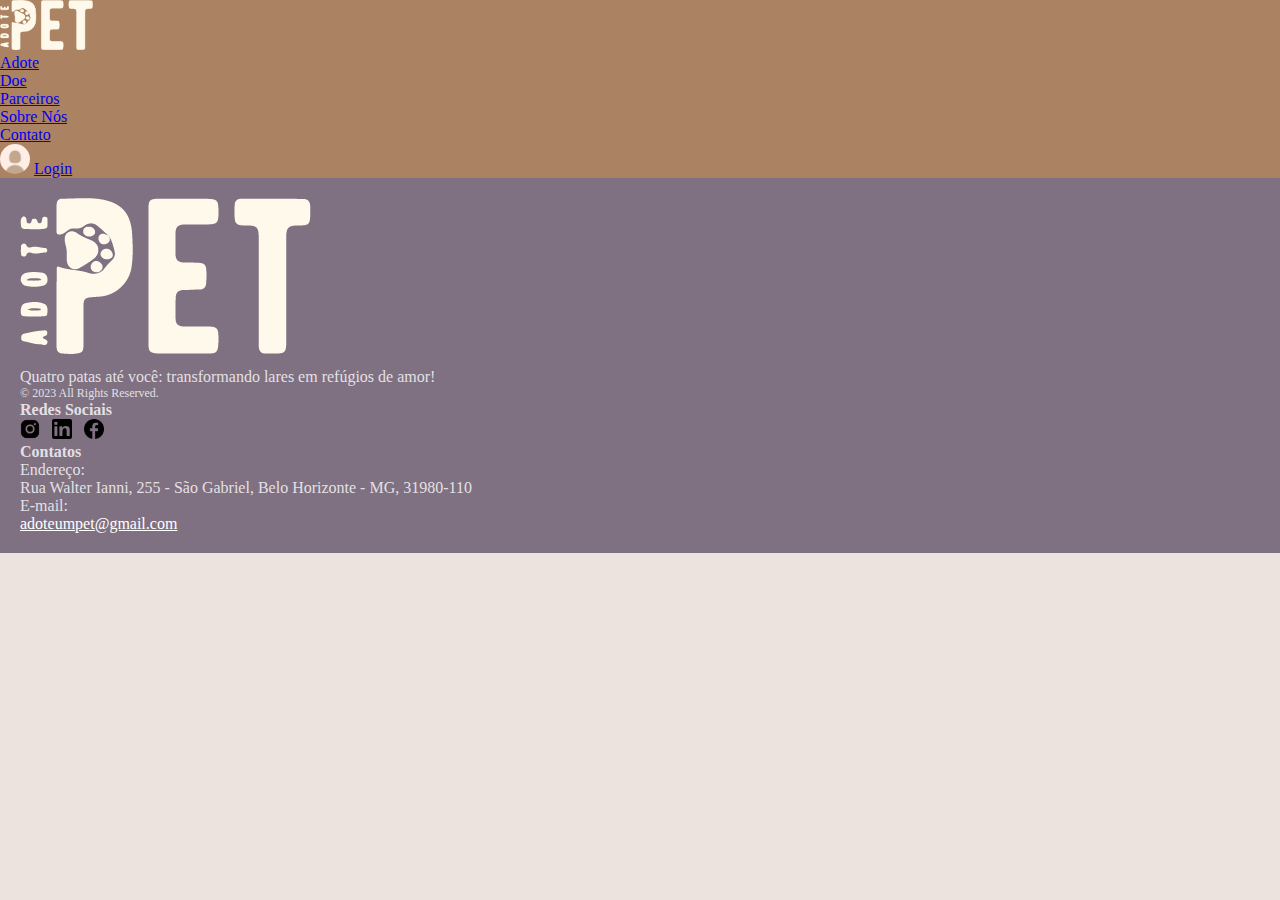
<file: codigo/pages/adote.html>
<!DOCTYPE html>
<html lang="pt-br">
<head>
    <meta charset="UTF-8">
    <meta name="viewport" content="width=device-width, initial-scale=1.0">
    <title>Adote</title>
    
    <script defer src="../assets/js/app.js"></script>
    <link href="https://cdn.jsdelivr.net/npm/bootstrap@5.3.2/dist/css/bootstrap.min.css" rel="stylesheet" integrity="sha384-T3c6CoIi6uLrA9TneNEoa7RxnatzjcDSCmG1MXxSR1GAsXEV/Dwwykc2MPK8M2HN" crossorigin="anonymous">
    <link rel="stylesheet" href="../assets/css/style.css">
</head>
<body >
    <!-- HEADER -->
    <header >
        <nav class="navbar navbar-expand-lg">
            <div class="container">
                <a class="navbar-brand" href="../index.html"><img src="../assets/img/bege.png" height="50px"></a>

                <div class="collapse navbar-collapse" id="navbarNav">
                    <ul class="navbar-nav ">
                        <li class="nav-item">
                            <a class="nav-link" href="adote.html">Adote</a>
                        </li>
                        <li class="nav-item">
                            <a class="nav-link" href="#">Doe</a>
                            <div class="dropdown">
                                <a class="dropdown-item" href="doe.html">Doe</a>
                                <a class="dropdown-item" href="meu_doe.html">Minhas doações</a>
                            </div>
                        </li>
                        <li class="nav-item">
                            <a class="nav-link" href="parceiros.html">Parceiros</a>
                        </li>
                        <li class="nav-item">
                            <a class="nav-link" href="sobre_nos.html">Sobre Nós</a>
                        </li>
                        <li class="nav-item">
                            <a class="nav-link" href="contato.html">Contato</a>
                        </li>
                        <li class="nav-item" id="menu_vet">
                            
                        </li>

                    </ul>
                </div>
                <img  src="../assets/img/user.jpg" id="perfil">
                <a class="navbar-brand ps-3" href="login.html" id="nome_login" >Login</a>
                <div id="sair_login"></div>
                
                
            </div>
        </nav>
    </header>


    <main>
        <!-- Filtro -->

        <!-- <div class="container py-3" id="filtro">
            <div class="p-3 bg-black bg-opacity-10 rounded"> 
                <label class="px-4">Filtro:</label>

                <div class="form-check form-check-inline">
                    <input class="form-check-input" type="radio" name="inlineRadioOptions" id="inlineRadio1" value="option1">
                    <label class="form-check-label" for="inlineRadio1">Idade</label>
                </div>
                <div class="form-check form-check-inline">
                    <input class="form-check-input" type="radio" name="inlineRadioOptions" id="inlineRadio2" value="option2">
                    <label class="form-check-label" for="inlineRadio2">Espécie</label>
                </div>
                <div class="form-check form-check-inline">
                    <input class="form-check-input" type="radio" name="inlineRadioOptions" id="inlineRadio3" value="option3">
                    <label class="form-check-label" for="inlineRadio1">Raça</label>
                </div>
                <div class="form-check form-check-inline">
                    <input class="form-check-input" type="radio" name="inlineRadioOptions" id="inlineRadio4" value="option4">
                    <label class="form-check-label" for="inlineRadio2">Sexo</label>
                </div>  

            </div>
        </div> -->
        <!-- Cards -->
        <div class="container" >
            <div class="row py-2" id="pets-container">
            </div>
        </div>
        
    </main>
    
    <!-- FOOTER -->
    <footer class="section footer-classic context-dark bg-image">
        <div class="container py-1">
            <div class="row row-30">
                <div class="col-md-4 col-xl-6">
                    <div class="pr-xl-4">
                        <a class="brand" href="../index.html">
                            <img class="brand-logo-light" src="../assets/img/bege.png">
                        </a>
                        <p class="pt-4">Quatro patas até você: transformando lares em refúgios de amor!</p>
                        <p class="rights">
                            <span>© </span>
                            <span class="copyright-year">2023</span>
                            <span> </span>
                            <span> </span>
                            <span> </span>
                            <span>All Rights Reserved.</span>
                        </p>
                        
                    <h4>Redes Sociais</h4>
                    <ul class="list-unstyled">
                        <li style="list-style: none; display: inline-block; margin-right: 8px;"><a href="#" target="_blank"
                                class="pl-10">
                                <img src="../assets/img/instagram.png" alt="Facebook" width="20" height="20">
                            </a></li>
                        <li style="list-style: none; display: inline-block; margin-right: 8px;"><a
                                href="#" target="_blank">
                                <img src="../assets/img/linkedin.png" alt="LinkedIn" width="20" height="20" style="border-radius: 10%;">
                            </a></li>
                        <li style="list-style: none; display: inline-block;"><a href="#"
                                target="_blank" class="pl-10">
                                <img src="../assets/img/facebook.png" alt="Facebook" width="20" height="20">
                            </a></li>
                    </ul>
                    </div>
                </div>
                <div class="col-md-4">
                    <h4>Contatos</h4>
                    <dl class="contact-list">
                        <dt>Endereço:</dt>
                        <dd>Rua Walter Ianni, 255 - São Gabriel, Belo Horizonte - MG, 31980-110</dd>
                    </dl>
                    <dl class="contact-list">
                        <dt>E-mail:</dt>
                        <dd><a href="mailto:#">adoteumpet@gmail.com</a></dd>
                    </dl>
                </div>
            </div>
        </div>
    </footer>

    <script>
        
    document.body.onload = () => {
        nome_login();
        exibePets();

    }
    </script>

</body>
</html>
</file>
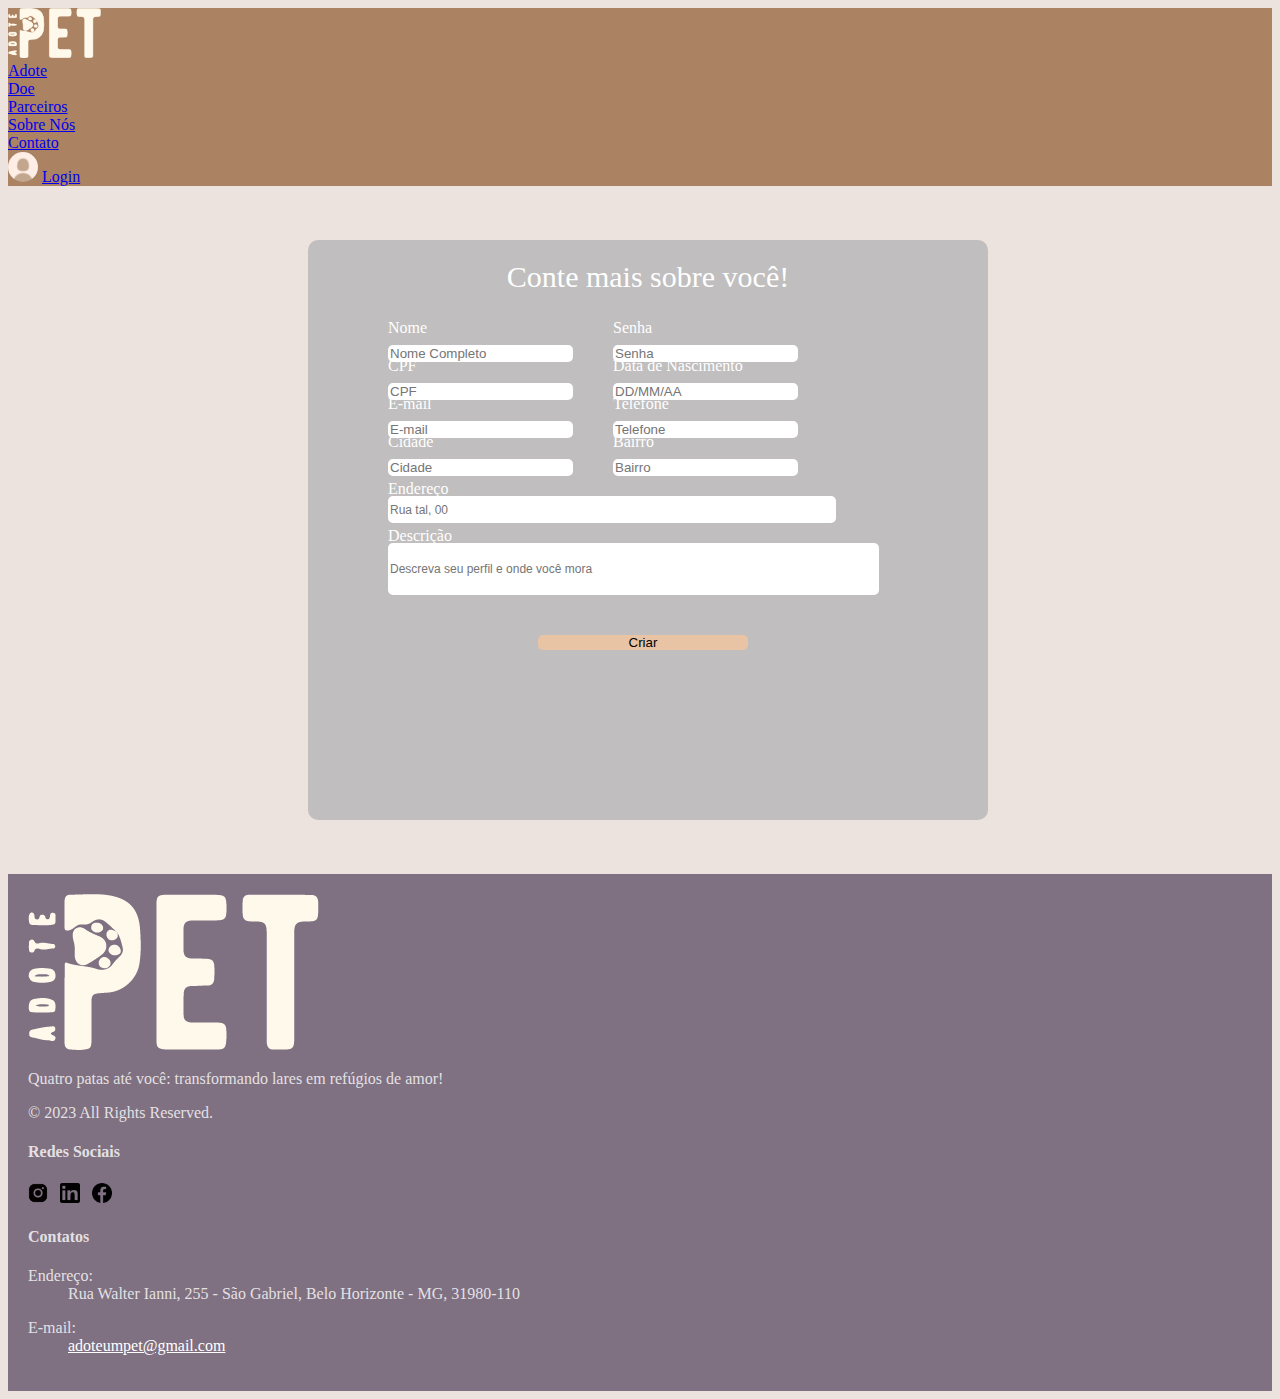
<file: codigo/pages/cadastro_user.html>
<!DOCTYPE html>
<html lang="pt-br">
<head>
    <meta charset="UTF-8">
    <meta name="viewport" content="width=device-width, initial-scale=1.0">
    <title>Cadastro</title>
    <link href="https://cdn.jsdelivr.net/npm/bootstrap@5.3.2/dist/css/bootstrap.min.css" rel="stylesheet" integrity="sha384-T3c6CoIi6uLrA9TneNEoa7RxnatzjcDSCmG1MXxSR1GAsXEV/Dwwykc2MPK8M2HN" crossorigin="anonymous">
    <link rel="stylesheet" href="../assets/css/styles_cadastro.css">
    <script src="../assets/js/app.js" defer></script>
</head>
<body onload="nome_login()">
    
    <!-- HEADER -->
    <header >
        <nav class="navbar navbar-expand-lg">
            <div class="container">
                <a class="navbar-brand" href="../index.html"><img src="../assets/img/bege.png" height="50px"></a>

                <div class="collapse navbar-collapse" id="navbarNav">
                    <ul class="navbar-nav ">
                        <li class="nav-item">
                            <a class="nav-link" href="adote.html">Adote</a>
                        </li>
                        <li class="nav-item">
                            <a class="nav-link" href="#">Doe</a>
                            <div class="dropdown">
                                <a class="dropdown-item" href="doe.html">Doe</a>
                                <a class="dropdown-item" href="meu_doe.html">Minhas doações</a>
                            </div>
                        </li>
                        <li class="nav-item">
                            <a class="nav-link" href="parceiros.html">Parceiros</a>
                        </li>
                        <li class="nav-item">
                            <a class="nav-link" href="sobre_nos.html">Sobre Nós</a>
                        </li>
                        <li class="nav-item">
                            <a class="nav-link" href="contato.html">Contato</a>
                        </li>
                        <li class="nav-item" id="menu_vet">
                            
                        </li>
                    </ul>
                </div>
                <img  src="../assets/img/user.jpg" id="perfil">
                <a class="navbar-brand ps-3" href="login.html" id="nome_login" >Login</a>
                <div id="sair_login"></div>
                
                
            </div>
        </nav>
    </header>

    <main>
        <br>
        <br>
        <br>
        <div class="container">
            <form id="form">
                <p>Conte mais sobre você!</p>
                <div class="input-single">
                    <input type="text" name="" id="name" class="input" placeholder="Nome Completo">
                    <label for="name">Nome</label>
                </div>

                <div class="input-single">
                    <input type="password" name="" id="password" class="input" placeholder="Senha" >
                    <label for="password">Senha</label>
                </div>

                <div class="input-single">
                    <input type="text" name="" id="cpf" class="input" placeholder="CPF">
                    <label for="cpf">CPF</label>
                </div>
                
                <div class="input-single">
                    <input type="text" name="" id="data" class="input" placeholder="DD/MM/AA">
                    <label for="data">Data de Nascimento</label>
                </div>
                
                <div class="input-single">
                    <input type="email" name="" id="email" class="input" placeholder="E-mail">
                    <label for="email">E-mail</label>
                </div>
                
                <div class="input-single">
                    <input type="tel" name="" id="telefone" class="input" placeholder="Telefone">
                    <label for="telefone">Telefone</label>
                </div>


                <div class="input-single">
                    <input type="text" name="" id="cidade" class="input" placeholder="Cidade">
                    <label for="cidade">Cidade</label>
                </div>

                <div class="input-single">
                    <input type="text" name="" id="bairro" class="input" placeholder="Bairro">
                    <label for="bairro">Bairro</label>
                </div>

            
                <div class="input-single2">
                    <input type="text" name="" id="Endereço" class="input" placeholder="Rua tal, 00">
                    <label for="Endereço">Endereço</label>
                </div>
            
                <div class="input-single3">
                    <input type="text" name="" id="descriçao" class="input" placeholder="Descreva seu perfil e onde você mora">
                    <label for="descriçao">Descrição</label>
                </div>
                
                
                
                <div class="btn">
                    <input type="submit" value="Criar" onclick="cadastro_user(event)">
                </div>

            </form>
        </div>
     
        
    
   
        <br>
        <br>
        <br>
        
    </main>
    
    
    <!-- FOOTER -->
    <footer class="section footer-classic context-dark bg-image">
        <div class="container py-1">
            <div class="row row-30">
                <div class="col-md-4 col-xl-6">
                    <div class="pr-xl-4">
                        <a class="brand" href="../index.html">
                            <img class="brand-logo-light" src="../assets/img/bege.png">
                        </a>
                        <p class="pt-4">Quatro patas até você: transformando lares em refúgios de amor!</p>
                        <p class="rights">
                            <span>© </span>
                            <span class="copyright-year">2023</span>
                            <span> </span>
                            <span> </span>
                            <span> </span>
                            <span>All Rights Reserved.</span>
                        </p>
                        
                    <h4>Redes Sociais</h4>
                    <ul class="list-unstyled">
                        <li style="list-style: none; display: inline-block; margin-right: 8px;"><a href="#" target="_blank"
                                class="pl-10">
                                <img src="../assets/img/instagram.png" alt="Facebook" width="20" height="20">
                            </a></li>
                        <li style="list-style: none; display: inline-block; margin-right: 8px;"><a
                                href="#" target="_blank">
                                <img src="../assets/img/linkedin.png" alt="LinkedIn" width="20" height="20" style="border-radius: 10%;">
                            </a></li>
                        <li style="list-style: none; display: inline-block;"><a href="#"
                                target="_blank" class="pl-10">
                                <img src="../assets/img/facebook.png" alt="Facebook" width="20" height="20">
                            </a></li>
                    </ul>
                    </div>
                </div>
                <div class="col-md-4">
                    <h4>Contatos</h4>
                    <dl class="contact-list">
                        <dt>Endereço:</dt>
                        <dd>Rua Walter Ianni, 255 - São Gabriel, Belo Horizonte - MG, 31980-110</dd>
                    </dl>
                    <dl class="contact-list">
                        <dt>E-mail:</dt>
                        <dd><a href="mailto:#">adoteumpet@gmail.com</a></dd>
                    </dl>
                </div>
            </div>
        </div>
    </footer>

</body>
</html>
</file>
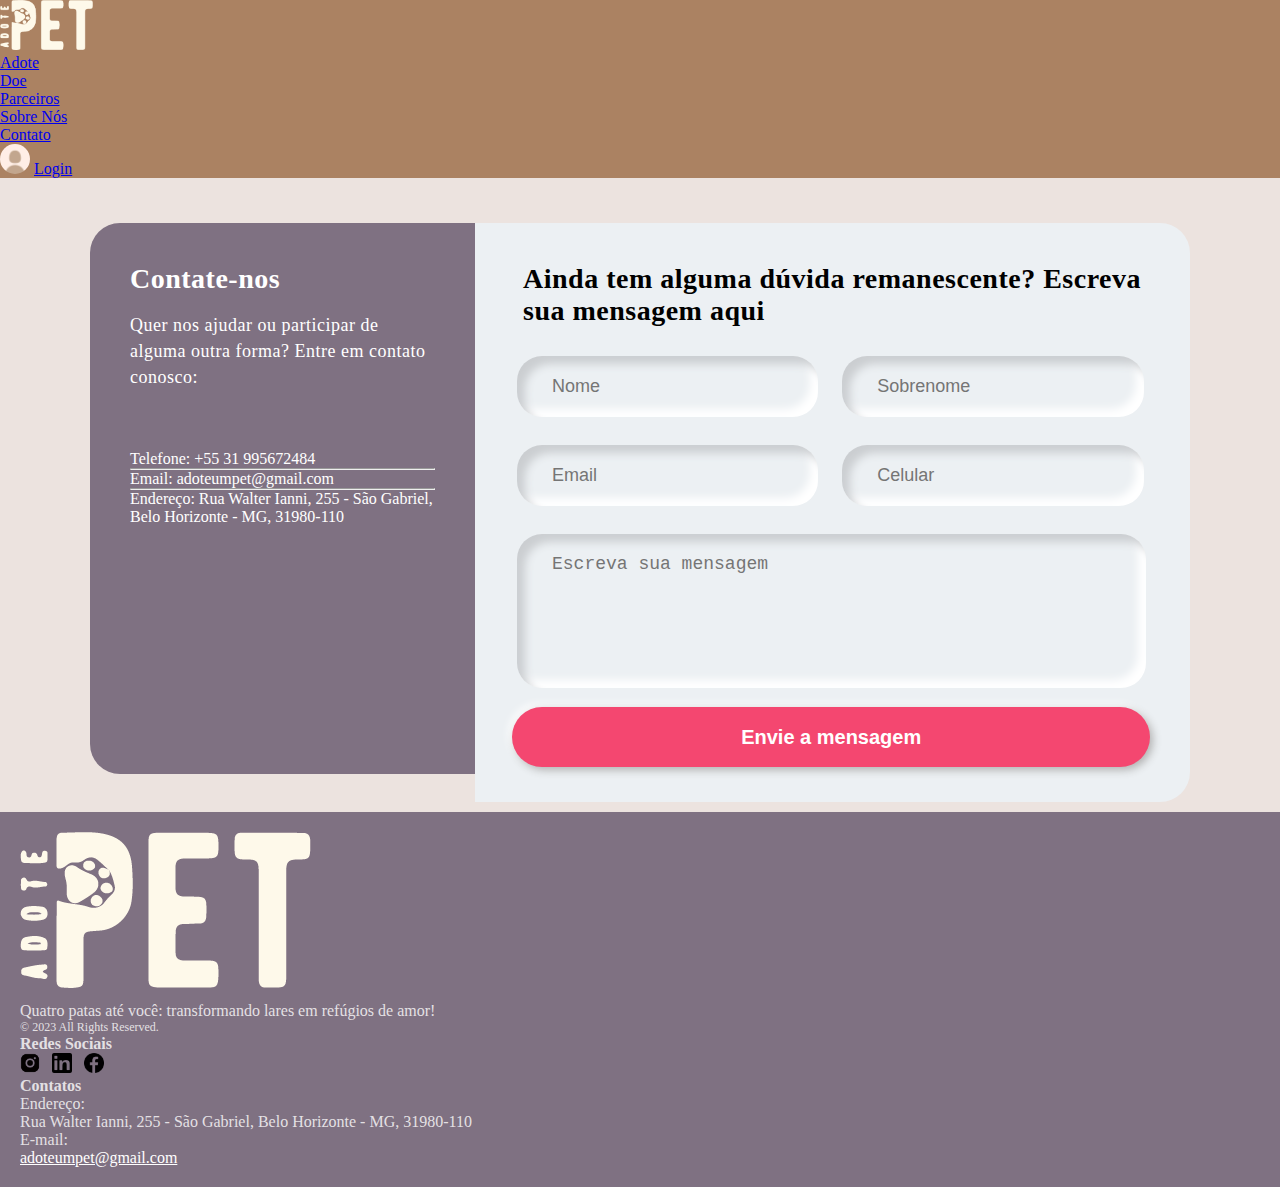
<file: codigo/pages/contato.html>
<!DOCTYPE html>
<html lang="pt-br">

<head>
    <meta charset="UTF-8">
    <meta name="viewport" content="width=device-width, initial-scale=1.0">
    <title>Contato</title>
    <link href="https://cdn.jsdelivr.net/npm/bootstrap@5.3.2/dist/css/bootstrap.min.css" rel="stylesheet"
        integrity="sha384-T3c6CoIi6uLrA9TneNEoa7RxnatzjcDSCmG1MXxSR1GAsXEV/Dwwykc2MPK8M2HN" crossorigin="anonymous">
    <link rel="stylesheet" href="../assets/css/style.css">
    <script src="../assets/js/app.js"></script>
</head>

<body onload="nome_login()">
    <script src="https://cdn.jsdelivr.net/npm/bootstrap@5.3.2/dist/js/bootstrap.bundle.min.js"
        integrity="sha384-C6RzsynM9kWDrMNeT87bh95OGNyZPhcTNXj1NW7RuBCsyN/o0jlpcV8Qyq46cDfL"
        crossorigin="anonymous">
    </script>
       
    <!-- HEADER -->
    <header >
        <nav class="navbar navbar-expand-lg">
            <div class="container">
                <a class="navbar-brand" href="../index.html"><img src="../assets/img/bege.png" height="50px"></a>

                <div class="collapse navbar-collapse" id="navbarNav">
                    <ul class="navbar-nav ">
                        <li class="nav-item">
                            <a class="nav-link" href="adote.html">Adote</a>
                        </li>
                        <li class="nav-item">
                            <a class="nav-link" href="#">Doe</a>
                            <div class="dropdown">
                                <a class="dropdown-item" href="doe.html">Doe</a>
                                <a class="dropdown-item" href="meu_doe.html">Minhas doações</a>
                            </div>
                        </li>
                        <li class="nav-item">
                            <a class="nav-link" href="parceiros.html">Parceiros</a>
                        </li>
                        <li class="nav-item">
                            <a class="nav-link" href="sobre_nos.html">Sobre Nós</a>
                        </li>
                        <li class="nav-item">
                            <a class="nav-link" href="contato.html">Contato</a>
                        </li>
                        <li class="nav-item" id="menu_vet">
                            
                        </li>
                    </ul>
                </div>
                <img  src="../assets/img/user.jpg" id="perfil">
                <a class="navbar-brand ps-3" href="login.html" id="nome_login" >Login</a>
                <div id="sair_login"></div>
                
                
            </div>
        </nav>
    </header>
    <section id="section-wrapper">
        <div class="box-wrapper">
            <div class="info-wrap">
                <h2 class="info-title">Contate-nos</h2>
                <h3 class="info-sub-title">Quer nos ajudar ou participar de alguma outra forma? Entre em contato conosco:</h3>
                <ul class="info-details">
                    <li>
                        <i class="fas fa-phone-alt"></i>
                        <span>Telefone:</span> +55 31 995672484</a>
                    </li>
                    <hr>
                    <li>
                        <i class="fas fa-paper-plane"></i>
                        <span>Email:</span> adoteumpet@gmail.com</a>
                    </li>
                    <hr>
                    <li>
                        <i class="fas fa-globe"></i>
                        <span>Endereço:</span> Rua Walter Ianni, 255 - São Gabriel, Belo Horizonte - MG, 31980-110</a>
                    </li>
                </ul>
            </div>
            <div class="form-wrap">
                <form action="#" method="POST">
                    <h2 class="form-title">Ainda tem alguma dúvida remanescente? Escreva sua mensagem aqui</h2>
                    <div class="form-fields">
                        <div class="form-group">
                            <input type="text" class="fname" placeholder="Nome">
                        </div>
                        <div class="form-group">
                            <input type="text" class="lname" placeholder="Sobrenome">
                        </div>
                        <div class="form-group">
                            <input type="email" class="email" placeholder="Email">
                        </div>
                        <div class="form-group">
                            <input type="number" class="phone" placeholder="Celular">
                        </div>
                        <div class="form-group">
                            <textarea name="message" id="" placeholder="Escreva sua mensagem"></textarea>
                        </div>
                    </div>
                    <button onclick="confirmacao_contatos(event)" class="submit-button">Envie a mensagem</button>
                </form>
            </div>
        </div>
    </section>
    <!-- FOOTER -->
    <footer class="section footer-classic context-dark bg-image">
        <div class="container py-1">
            <div class="row row-30">
                <div class="col-md-4 col-xl-6">
                    <div class="pr-xl-4">
                        <a class="brand" href="../index.html">
                            <img class="brand-logo-light" src="../assets/img/bege.png">
                        </a>
                        <p class="pt-4">Quatro patas até você: transformando lares em refúgios de amor!</p>
                        <p class="rights">
                            <span>© </span>
                            <span class="copyright-year">2023</span>
                            <span> </span>
                            <span> </span>
                            <span> </span>
                            <span>All Rights Reserved.</span>
                        </p>
                        
                    <h4>Redes Sociais</h4>
                    <ul class="list-unstyled">
                        <li style="list-style: none; display: inline-block; margin-right: 8px;"><a href="#" target="_blank"
                                class="pl-10">
                                <img src="../assets/img/instagram.png" alt="Facebook" width="20" height="20">
                            </a></li>
                        <li style="list-style: none; display: inline-block; margin-right: 8px;"><a
                                href="#" target="_blank">
                                <img src="../assets/img/linkedin.png" alt="LinkedIn" width="20" height="20" style="border-radius: 10%;">
                            </a></li>
                        <li style="list-style: none; display: inline-block;"><a href="#"
                                target="_blank" class="pl-10">
                                <img src="../assets/img/facebook.png" alt="Facebook" width="20" height="20">
                            </a></li>
                    </ul>
                    </div>
                </div>
                <div class="col-md-4">
                    <h4>Contatos</h4>
                    <dl class="contact-list">
                        <dt>Endereço:</dt>
                        <dd>Rua Walter Ianni, 255 - São Gabriel, Belo Horizonte - MG, 31980-110</dd>
                    </dl>
                    <dl class="contact-list">
                        <dt>E-mail:</dt>
                        <dd><a href="mailto:#">adoteumpet@gmail.com</a></dd>
                    </dl>
                </div>
            </div>
        </div>
    </footer>

    <script>
    
        document.body.onload = () => {
            nome_login();
            
        }
    </script>

</body>

</html>
</file>
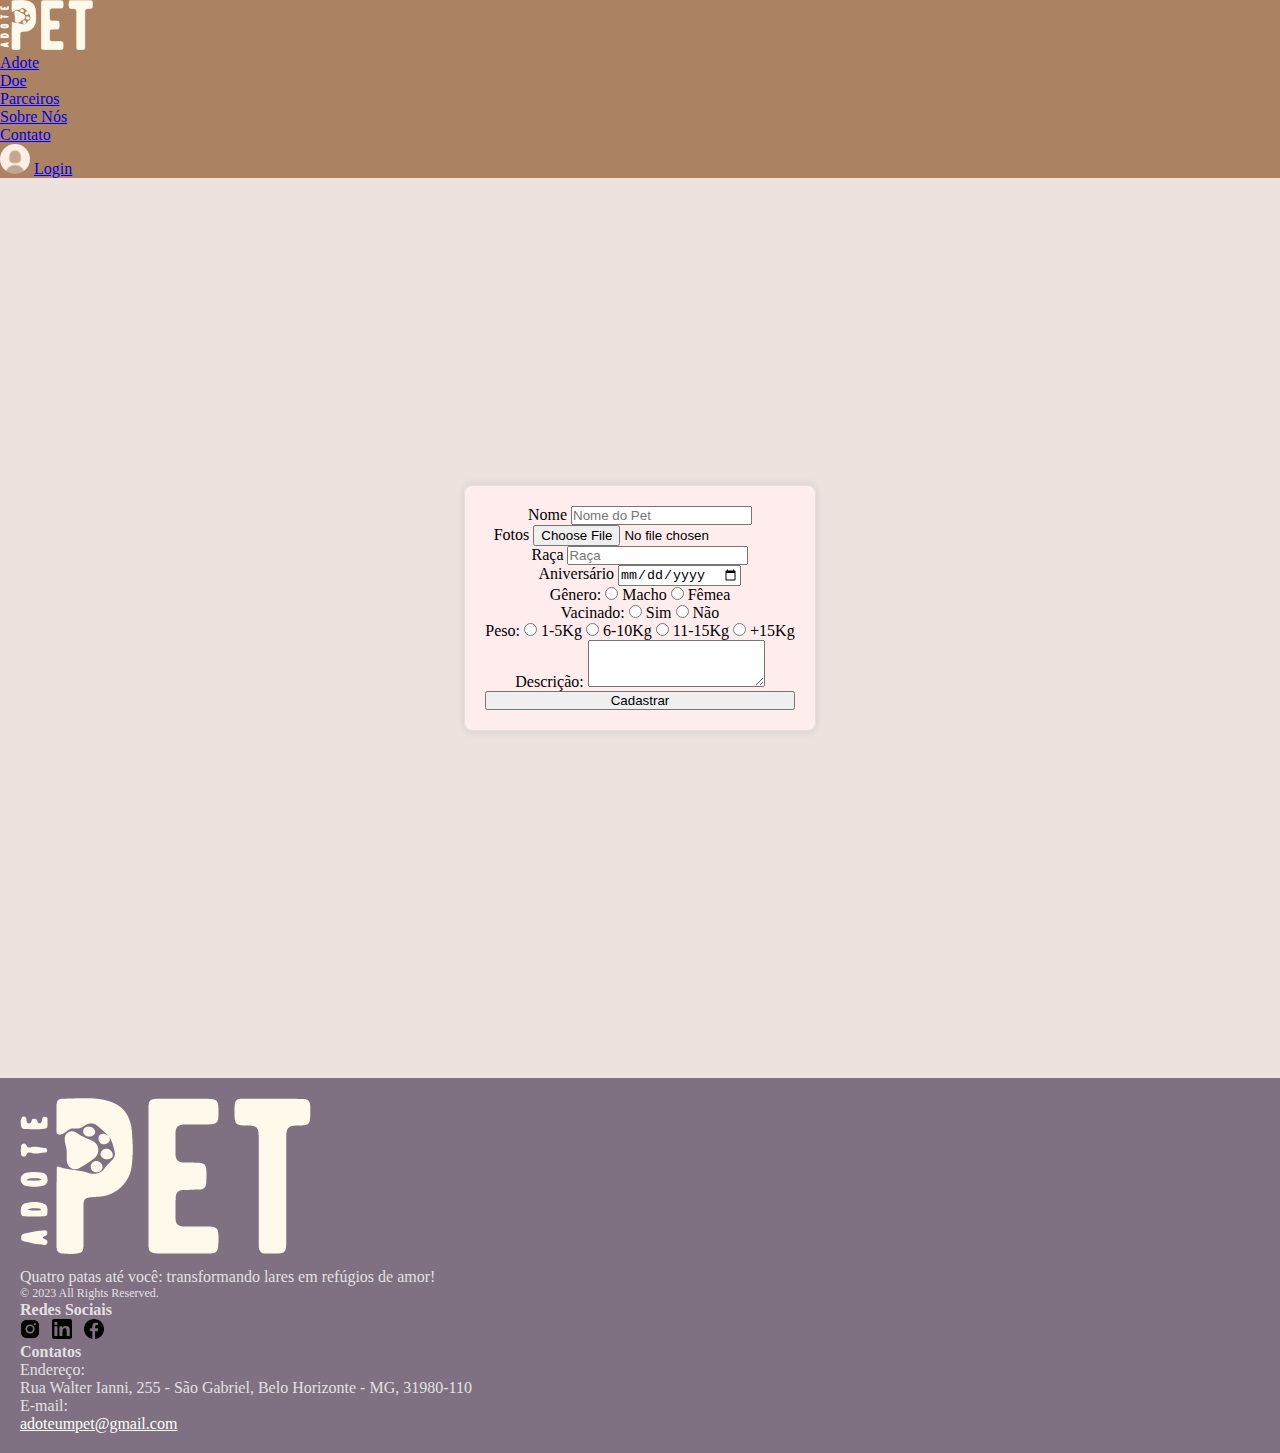
<file: codigo/pages/doe.html>
<!DOCTYPE html>
<html>

<head>
    <meta charset="UTF-8">
    <meta name="viewport" content="width=device-width, initial-scale=1.0">
    <title>Doe</title>
    <link rel="stylesheet" href="../assets/css/style.css">
    <link href="https://cdn.jsdelivr.net/npm/bootstrap@5.3.2/dist/css/bootstrap.min.css" rel="stylesheet"
        integrity="sha384-T3c6CoIi6uLrA9TneNEoa7RxnatzjcDSCmG1MXxSR1GAsXEV/Dwwykc2MPK8M2HN" crossorigin="anonymous">
    <title>Cadastro de Pets</title>
</head>

<body onload="nome_login()">
    
    <!-- HEADER -->
    <header >
        <nav class="navbar navbar-expand-lg">
            <div class="container">
                <a class="navbar-brand" href="../index.html"><img src="../assets/img/bege.png" height="50px"></a>

                <div class="collapse navbar-collapse" id="navbarNav">
                    <ul class="navbar-nav ">
                        <li class="nav-item">
                            <a class="nav-link" href="adote.html">Adote</a>
                        </li>
                        <li class="nav-item">
                            <a class="nav-link" href="#">Doe</a>
                            <div class="dropdown">
                                <a class="dropdown-item" href="doe.html">Doe</a>
                                <a class="dropdown-item" href="meu_doe.html">Minhas doações</a>
                            </div>
                        </li>
                        <li class="nav-item">
                            <a class="nav-link" href="parceiros.html">Parceiros</a>
                        </li>
                        <li class="nav-item">
                            <a class="nav-link" href="sobre_nos.html">Sobre Nós</a>
                        </li>
                        <li class="nav-item">
                            <a class="nav-link" href="contato.html">Contato</a>
                        </li>
                        <li class="nav-item" id="menu_vet">
                            
                        </li>
                    </ul>
                </div>
                <img  src="../assets/img/user.jpg" id="perfil">
                <a class="navbar-brand ps-3" href="login.html" id="nome_login" >Login</a>
                <div id="sair_login"></div>
                
                
            </div>
        </nav>
    </header>

    <main class="center-form">
            
        <div class="form-container">
            <form class="row g-3 needs-validation" id="formulario" novalidate>

                <div class="col-md-6">
                    <label for="nome" class="form-label">Nome</label>
                    <input type="text" class="form-control" id="nome" name="nome" placeholder="Nome do Pet" required>
                </div>

                <div class="col-md-6">
                    <label class="form-label" for="fotos">Fotos</label>
                    <input type="file" class="form-control" id="fotos" name="fotos" required>

                </div>

                <div class="col-md-6">
                    <label for="raca" class="form-label">Raça</label>
                    <input type="text" class="form-control" id="raca" name="raca" placeholder="Raça" required>

                </div>

                <div class="col-md-6">
                    <label for="aniversario" class="form-label">Aniversário</label>
                    <input type="date" class="form-control" id="aniversario" name="aniversário" required>

                </div>

                <div class="col-md-12">
                    <label for="gênero">Gênero:</label>

                    <input type="radio" class="btn-check" id="macho" name="gênero" autocomplete="off">
                    <label class="btn btn-light" for="macho">Macho</label>

                    <input type="radio" class="btn-check" id="femea" name="gênero" autocomplete="off">
                    <label class="btn btn-light" for="femea">Fêmea</label>
                </div>

                <div class="col-md-12">
                    <label for="vacinado">Vacinado:</label>

                    <input type="radio" class="btn-check" id="vacinadoSim" name="vacinado" autocomplete="off">
                    <label class="btn btn-light" for="vacinadoSim">Sim</label>

                    <input type="radio" class="btn-check" id="vacinadonao" name="vacinado" autocomplete="off">
                    <label class="btn btn-light" for="vacinadonao">Não</label>
                </div>

                <div class="col-md-12">
                    <label for="peso">Peso:</label>
                    <input type="radio" class="btn-check" id="peso-1-5kg" name="peso" autocomplete="off">
                    <label class="btn btn-light" for="peso-1-5kg">1-5Kg</label>

                    <input type="radio" class="btn-check" id="peso-6-10kg" name="peso" autocomplete="off">
                    <label class="btn btn-light" for="peso-6-10kg">6-10Kg</label>

                    <input type="radio" class="btn-check" id="peso-11-15kg" name="peso" autocomplete="off">
                    <label class="btn btn-light" for="peso-11-15kg">11-15Kg</label>

                    <input type="radio" class="btn-check" id="peso-15kg" name="peso" autocomplete="off">
                    <label class="btn btn-light" for="peso-15kg">+15Kg</label>
                </div>

                <div class="col-mb-3">
                    <label for="descricao" class="form-label">Descrição:</label>
                    <textarea class="form-control" id="descricao" name="descrição" rows="3"></textarea>
                </div>

                <div class="col-md-12">
                    <button class="btn btn-light" onclick='cadastrar_pet(event)' id="doarButton">Cadastrar</button>
                </div>

            </form>
        </div>
    
    </main>

    <!-- FOOTER -->
    <footer class="section footer-classic context-dark bg-image">
        <div class="container py-1">
            <div class="row row-30">
                <div class="col-md-4 col-xl-6">
                    <div class="pr-xl-4">
                        <a class="brand" href="../index.html">
                            <img class="brand-logo-light" src="../assets/img/bege.png">
                        </a>
                        <p class="pt-4">Quatro patas até você: transformando lares em refúgios de amor!</p>
                        <p class="rights">
                            <span>© </span>
                            <span class="copyright-year">2023</span>
                            <span> </span>
                            <span> </span>
                            <span> </span>
                            <span>All Rights Reserved.</span>
                        </p>
                        
                    <h4>Redes Sociais</h4>
                    <ul class="list-unstyled">
                        <li style="list-style: none; display: inline-block; margin-right: 8px;"><a href="#" target="_blank"
                                class="pl-10">
                                <img src="../assets/img/instagram.png" alt="Facebook" width="20" height="20">
                            </a></li>
                        <li style="list-style: none; display: inline-block; margin-right: 8px;"><a
                                href="#" target="_blank">
                                <img src="../assets/img/linkedin.png" alt="LinkedIn" width="20" height="20" style="border-radius: 10%;">
                            </a></li>
                        <li style="list-style: none; display: inline-block;"><a href="#"
                                target="_blank" class="pl-10">
                                <img src="../assets/img/facebook.png" alt="Facebook" width="20" height="20">
                            </a></li>
                    </ul>
                    </div>
                </div>
                <div class="col-md-4">
                    <h4>Contatos</h4>
                    <dl class="contact-list">
                        <dt>Endereço:</dt>
                        <dd>Rua Walter Ianni, 255 - São Gabriel, Belo Horizonte - MG, 31980-110</dd>
                    </dl>
                    <dl class="contact-list">
                        <dt>E-mail:</dt>
                        <dd><a href="mailto:#">adoteumpet@gmail.com</a></dd>
                    </dl>
                </div>
            </div>
        </div>
    </footer>
    
    
    <script src="../assets/js/app.js"></script>
    
    <script src="https://code.jquery.com/jquery-3.2.1.slim.min.js" integrity="sha384-KJ3o2DKtIkvYIK3UENzmM7KCkRr/rE9/Qpg6aAZGJwFDMVNA/GpGFF93hXpG5KkN" crossorigin="anonymous"></script>
    <script src="https://cdnjs.cloudflare.com/ajax/libs/popper.js/1.12.9/umd/popper.min.js" integrity="sha384-ApNbgh9B+Y1QKtv3Rn7W3mgPxhU9K/ScQsAP7hUibX39j7fakFPskvXusvfa0b4Q" crossorigin="anonymous"></script>
    <script src="https://maxcdn.bootstrapcdn.com/bootstrap/4.0.0/js/bootstrap.min.js" integrity="sha384-JZR6Spejh4U02d8jOt6vLEHfe/JQGiRRSQQxSfFWpi1MquVdAyjUar5+76PVCmYl" crossorigin="anonymous"></script> 
</body>

</html>
</file>
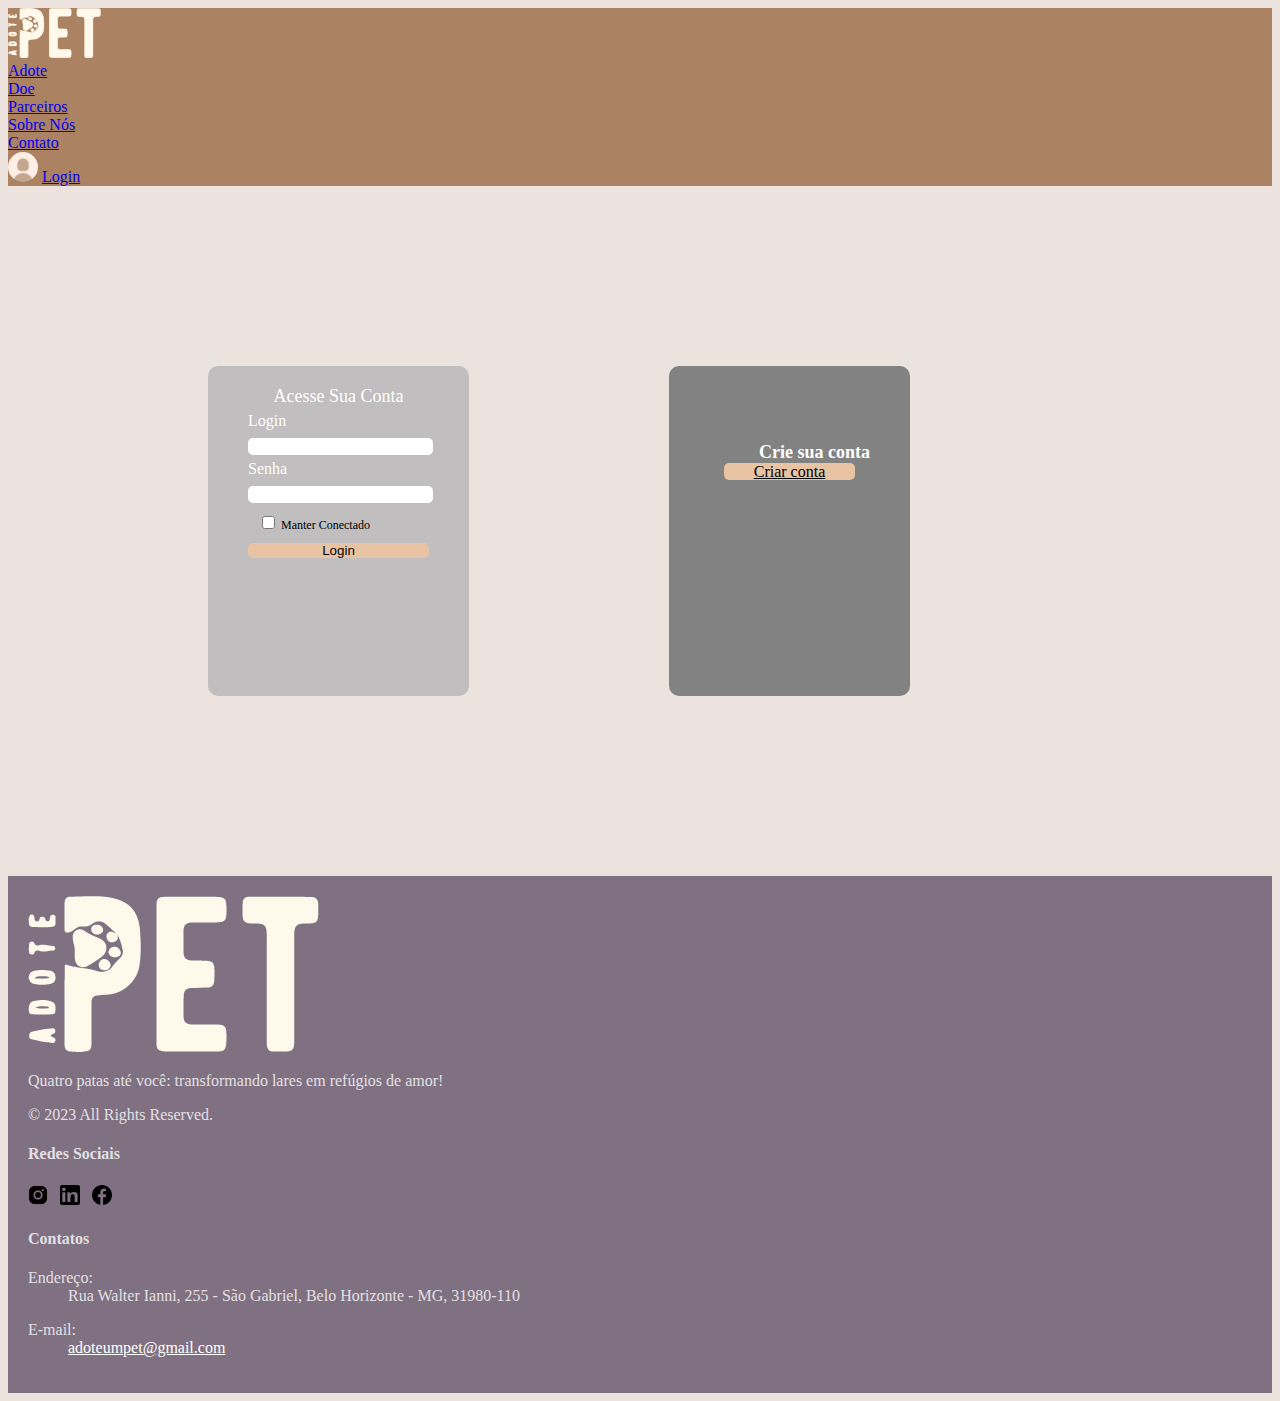
<file: codigo/pages/login.html>
<!DOCTYPE html>
<html lang="pt-br">
<head>
    <meta charset="UTF-8">
    <meta name="viewport" content="width=device-width, initial-scale=1.0">
    <title>Login</title>
    <link href="https://cdn.jsdelivr.net/npm/bootstrap@5.3.2/dist/css/bootstrap.min.css" rel="stylesheet" integrity="sha384-T3c6CoIi6uLrA9TneNEoa7RxnatzjcDSCmG1MXxSR1GAsXEV/Dwwykc2MPK8M2HN" crossorigin="anonymous">
    <link rel="stylesheet" href="../assets/css/styles.css">
    <script src="../assets/js/app.js"></script>
    
</head>
<body>

    <!-- HEADER -->
    <header >
        <nav class="navbar navbar-expand-lg">
            <div class="container">
                <a class="navbar-brand" href="../index.html"><img src="../assets/img/bege.png" height="50px"></a>

                <div class="collapse navbar-collapse" id="navbarNav">
                    <ul class="navbar-nav ">
                        <li class="nav-item">
                            <a class="nav-link" href="adote.html">Adote</a>
                        </li>
                        <li class="nav-item">
                            <a class="nav-link" href="#">Doe</a>
                            <div class="dropdown">
                                <a class="dropdown-item" href="doe.html">Doe</a>
                                <a class="dropdown-item" href="meu_doe.html">Minhas doações</a>
                            </div>
                        </li>
                        <li class="nav-item">
                            <a class="nav-link" href="parceiros.html">Parceiros</a>
                        </li>
                        <li class="nav-item">
                            <a class="nav-link" href="sobre_nos.html">Sobre Nós</a>
                        </li>
                        <li class="nav-item">
                            <a class="nav-link" href="contato.html">Contato</a>
                        </li>
                        <li class="nav-item" id="menu_vet">
                            
                        </li>
                    </ul>
                </div>
                <img  src="../assets/img/user.jpg" id="perfil">
                <a class="navbar-brand ps-3" href="login.html" id="nome_login" >Login</a>
                <div id="sair_login"></div>
                
                
            </div>
        </nav>
    </header>

    <main>
        <br><br><br><br><br><br><br><br><br><br>
        <section class="form-container">
            <div class="container">
                <div class="container2">
                    
                    
                    <form action="" >
                        <p>Acesse Sua Conta</p>
                        <div class="input-single">
                            <input type="text" name="" id="email-box" class="input">
                            <label for="email-box">Login</label>
                        </div>

                        <div class="input-single">
                            <input type="password" name="" id="senha-box" class="input">
                            <label for="senha-box">Senha</label>
                        </div>
                        <div class="conectado">
                            <input type="checkbox" id="termo"> Manter Conectado
                        </div>
                        <div class="btn">
                            <button type="submit" id="criastorage" value="Entrar" onclick="login2(event)" class="envia">Login</button>
                        </div>
                    </form>
                    <form class="peluda" action="">
                        <br>
                        <br>
                        <b>Crie sua conta</b>
                    
                        <div class="btn">
                            <a type="submit" id="criastorage" value="Entrar" class="envia" href="cadastro_user.html">Criar conta</a>
                        </div>
                    </form>
                
                </div>
            </div>
        </section>
       
      

        <br><br><br><br><br><br><br><br><br><br>
    </main>

    <!-- FOOTER -->
    <footer class="section footer-classic context-dark bg-image">
        <div class="container py-1">
            <div class="row row-30">
                <div class="col-md-4 col-xl-6">
                    <div class="pr-xl-4">
                        <a class="brand" href="../index.html">
                            <img class="brand-logo-light" src="../assets/img/bege.png">
                        </a>
                        <p class="pt-4">Quatro patas até você: transformando lares em refúgios de amor!</p>
                        <p class="rights">
                            <span>© </span>
                            <span class="copyright-year">2023</span>
                            <span> </span>
                            <span> </span>
                            <span> </span>
                            <span>All Rights Reserved.</span>
                        </p>
                        
                    <h4>Redes Sociais</h4>
                    <ul class="list-unstyled">
                        <li style="list-style: none; display: inline-block; margin-right: 8px;"><a href="#" target="_blank"
                                class="pl-10">
                                <img src="../assets/img/instagram.png" alt="Facebook" width="20" height="20">
                            </a></li>
                        <li style="list-style: none; display: inline-block; margin-right: 8px;"><a
                                href="#" target="_blank">
                                <img src="../assets/img/linkedin.png" alt="LinkedIn" width="20" height="20" style="border-radius: 10%;">
                            </a></li>
                        <li style="list-style: none; display: inline-block;"><a href="#"
                                target="_blank" class="pl-10">
                                <img src="../assets/img/facebook.png" alt="Facebook" width="20" height="20">
                            </a></li>
                    </ul>
                    </div>
                </div>
                <div class="col-md-4">
                    <h4>Contatos</h4>
                    <dl class="contact-list">
                        <dt>Endereço:</dt>
                        <dd>Rua Walter Ianni, 255 - São Gabriel, Belo Horizonte - MG, 31980-110</dd>
                    </dl>
                    <dl class="contact-list">
                        <dt>E-mail:</dt>
                        <dd><a href="mailto:#">adoteumpet@gmail.com</a></dd>
                    </dl>
                </div>
            </div>
        </div>
    </footer>

</body>
</html>
</file>
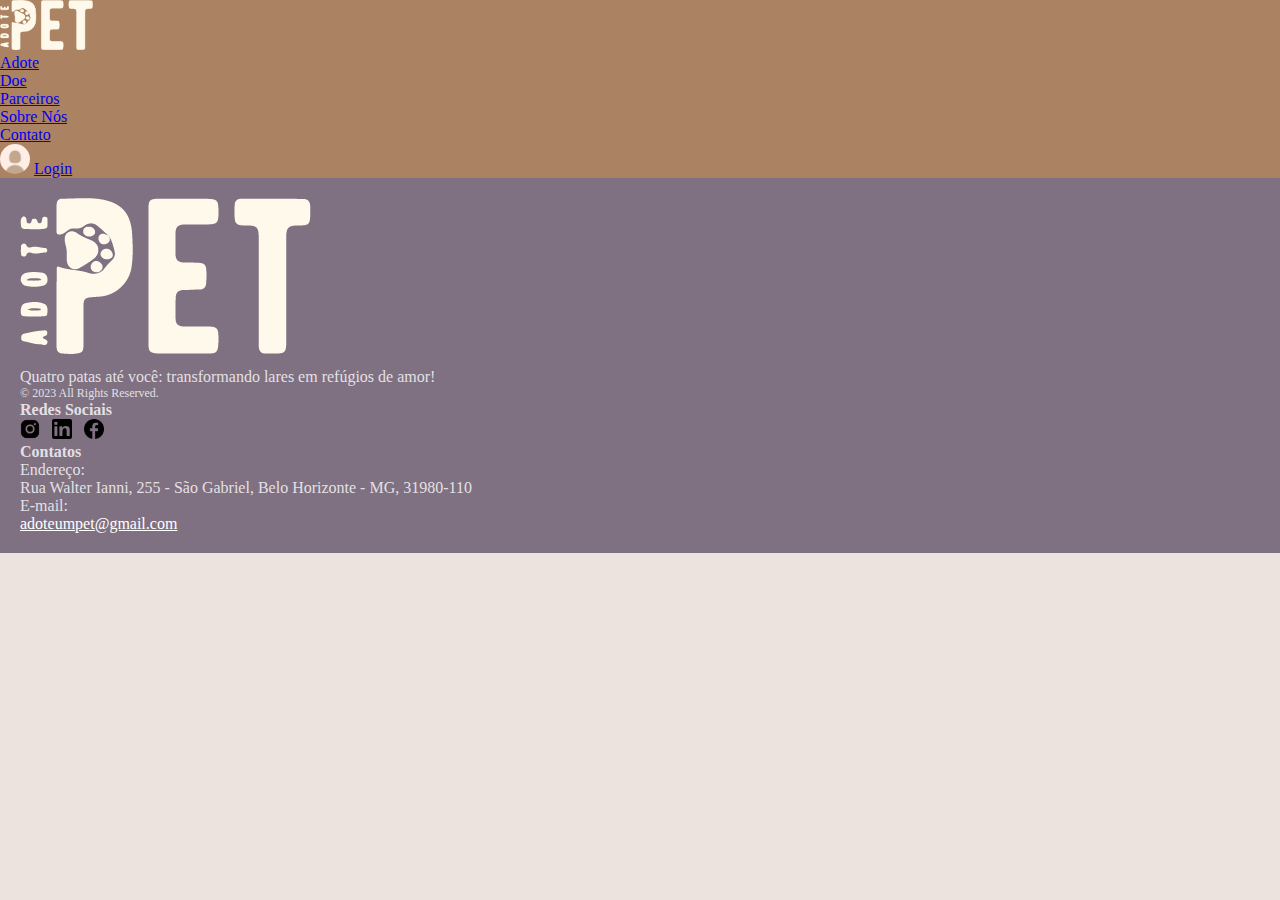
<file: codigo/pages/meu_doe.html>
<!DOCTYPE html>
<html lang="pt-br">

<head>
    <meta charset="UTF-8">
    <meta name="viewport" content="width=device-width, initial-scale=1.0">
    <title>Minhas doações</title>
    <link href="https://cdn.jsdelivr.net/npm/bootstrap@5.3.2/dist/css/bootstrap.min.css" rel="stylesheet"
        integrity="sha384-T3c6CoIi6uLrA9TneNEoa7RxnatzjcDSCmG1MXxSR1GAsXEV/Dwwykc2MPK8M2HN" crossorigin="anonymous">

    <link rel="stylesheet" href="../assets/css/style.css">
    <script src="../assets/js/app.js"></script>
</head>

<body onload="nome_login()">
    <script src="https://cdn.jsdelivr.net/npm/bootstrap@5.3.2/dist/js/bootstrap.bundle.min.js"
        integrity="sha384-C6RzsynM9kWDrMNeT87bh95OGNyZPhcTNXj1NW7RuBCsyN/o0jlpcV8Qyq46cDfL"
        crossorigin="anonymous"></script>
    
    <!-- HEADER -->
    <header >
        <nav class="navbar navbar-expand-lg">
            <div class="container">
                <a class="navbar-brand" href="../index.html"><img src="../assets/img/bege.png" height="50px"></a>

                <div class="collapse navbar-collapse" id="navbarNav">
                    <ul class="navbar-nav ">
                        <li class="nav-item">
                            <a class="nav-link" href="adote.html">Adote</a>
                        </li>
                        <li class="nav-item">
                            <a class="nav-link" href="#">Doe</a>
                            <div class="dropdown">
                                <a class="dropdown-item" href="doe.html">Doe</a>
                                <a class="dropdown-item" href="meu_doe.html">Minhas doações</a>
                            </div>
                        </li>
                        <li class="nav-item">
                            <a class="nav-link" href="parceiros.html">Parceiros</a>
                        </li>
                        <li class="nav-item">
                            <a class="nav-link" href="sobre_nos.html">Sobre Nós</a>
                        </li>
                        <li class="nav-item">
                            <a class="nav-link" href="contato.html">Contato</a>
                        </li>
                        <li class="nav-item" id="menu_vet">
                            
                        </li>
                    </ul>
                </div>
                <img  src="../assets/img/user.jpg" id="perfil">
                <a class="navbar-brand ps-3" href="login.html" id="nome_login" >Login</a>
                <div id="sair_login"></div>
                
                
            </div>
        </nav>
    </header>
        
    <main>
        <div class="container" >
            <div class="row py-2" id="pets-container">
            </div>
        </div>
    </main>

    <!-- FOOTER -->
    <footer class="section footer-classic context-dark bg-image">
        <div class="container py-1">
            <div class="row row-30">
                <div class="col-md-4 col-xl-6">
                    <div class="pr-xl-4">
                        <a class="brand" href="../index.html">
                            <img class="brand-logo-light" src="../assets/img/bege.png">
                        </a>
                        <p class="pt-4">Quatro patas até você: transformando lares em refúgios de amor!</p>
                        <p class="rights">
                            <span>© </span>
                            <span class="copyright-year">2023</span>
                            <span> </span>
                            <span> </span>
                            <span> </span>
                            <span>All Rights Reserved.</span>
                        </p>
                        
                    <h4>Redes Sociais</h4>
                    <ul class="list-unstyled">
                        <li style="list-style: none; display: inline-block; margin-right: 8px;"><a href="#" target="_blank"
                                class="pl-10">
                                <img src="../assets/img/instagram.png" alt="Facebook" width="20" height="20">
                            </a></li>
                        <li style="list-style: none; display: inline-block; margin-right: 8px;"><a
                                href="#" target="_blank">
                                <img src="../assets/img/linkedin.png" alt="LinkedIn" width="20" height="20" style="border-radius: 10%;">
                            </a></li>
                        <li style="list-style: none; display: inline-block;"><a href="#"
                                target="_blank" class="pl-10">
                                <img src="../assets/img/facebook.png" alt="Facebook" width="20" height="20">
                            </a></li>
                    </ul>
                    </div>
                </div>
                <div class="col-md-4">
                    <h4>Contatos</h4>
                    <dl class="contact-list">
                        <dt>Endereço:</dt>
                        <dd>Rua Walter Ianni, 255 - São Gabriel, Belo Horizonte - MG, 31980-110</dd>
                    </dl>
                    <dl class="contact-list">
                        <dt>E-mail:</dt>
                        <dd><a href="mailto:#">adoteumpet@gmail.com</a></dd>
                    </dl>
                </div>
            </div>
        </div>
    </footer>

    <script>
        document.body.onload = () => {
            nome_login();
            exibeMeusPets();
        }
        
    </script>

</body>
</html>
</file>
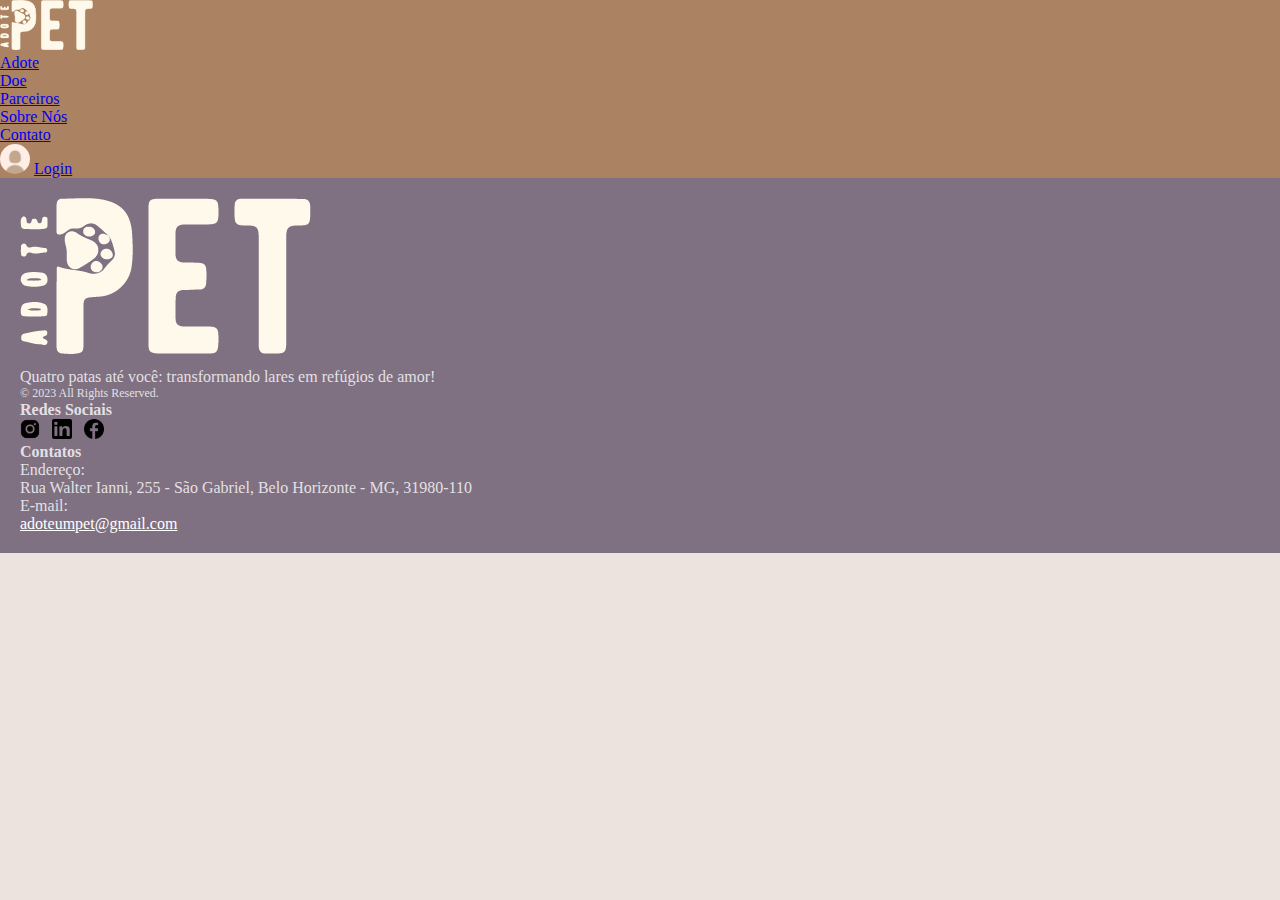
<file: codigo/pages/meu_pet.html>
<!DOCTYPE html>
<html lang="pt-br">
<head>
    <meta charset="UTF-8">
    <meta name="viewport" content="width=device-width, initial-scale=1.0">
    <title>Meu pet</title>
    <link href="https://cdn.jsdelivr.net/npm/bootstrap@5.3.2/dist/css/bootstrap.min.css" rel="stylesheet" integrity="sha384-T3c6CoIi6uLrA9TneNEoa7RxnatzjcDSCmG1MXxSR1GAsXEV/Dwwykc2MPK8M2HN" crossorigin="anonymous">
    <link rel="stylesheet" href="../assets/css/style.css">
    </head>
<body onload="nome_login()">
   
    <!-- HEADER -->
    <header >
        <nav class="navbar navbar-expand-lg">
            <div class="container">
                <a class="navbar-brand" href="../index.html"><img src="../assets/img/bege.png" height="50px"></a>

                <div class="collapse navbar-collapse" id="navbarNav">
                    <ul class="navbar-nav ">
                        <li class="nav-item">
                            <a class="nav-link" href="adote.html">Adote</a>
                        </li>
                        <li class="nav-item">
                            <a class="nav-link" href="#">Doe</a>
                            <div class="dropdown">
                                <a class="dropdown-item" href="doe.html">Doe</a>
                                <a class="dropdown-item" href="meu_doe.html">Minhas doações</a>
                            </div>
                        </li>
                        <li class="nav-item">
                            <a class="nav-link" href="parceiros.html">Parceiros</a>
                        </li>
                        <li class="nav-item">
                            <a class="nav-link" href="sobre_nos.html">Sobre Nós</a>
                        </li>
                        <li class="nav-item">
                            <a class="nav-link" href="contato.html">Contato</a>
                        </li>
                        <li class="nav-item" id="menu_vet">
                            
                        </li>
                    </ul>
                </div>
                <img  src="../assets/img/user.jpg" id="perfil">
                <a class="navbar-brand ps-3" href="login.html" id="nome_login" >Login</a>
                <div id="sair_login"></div>
                
                
            </div>
        </nav>
    </header>

    <main class="container py-2" id="main">

    </main>  
    
    <div id="interessados" class="container">
        
    </div>
        
    
    <!-- FOOTER -->
    <footer class="section footer-classic context-dark bg-image">
        <div class="container py-1">
            <div class="row row-30">
                <div class="col-md-4 col-xl-6">
                    <div class="pr-xl-4">
                        <a class="brand" href="../index.html">
                            <img class="brand-logo-light" src="../assets/img/bege.png">
                        </a>
                        <p class="pt-4">Quatro patas até você: transformando lares em refúgios de amor!</p>
                        <p class="rights">
                            <span>© </span>
                            <span class="copyright-year">2023</span>
                            <span> </span>
                            <span> </span>
                            <span> </span>
                            <span>All Rights Reserved.</span>
                        </p>
                        
                    <h4>Redes Sociais</h4>
                    <ul class="list-unstyled">
                        <li style="list-style: none; display: inline-block; margin-right: 8px;"><a href="#" target="_blank"
                                class="pl-10">
                                <img src="../assets/img/instagram.png" alt="Facebook" width="20" height="20">
                            </a></li>
                        <li style="list-style: none; display: inline-block; margin-right: 8px;"><a
                                href="#" target="_blank">
                                <img src="../assets/img/linkedin.png" alt="LinkedIn" width="20" height="20" style="border-radius: 10%;">
                            </a></li>
                        <li style="list-style: none; display: inline-block;"><a href="#"
                                target="_blank" class="pl-10">
                                <img src="../assets/img/facebook.png" alt="Facebook" width="20" height="20">
                            </a></li>
                    </ul>
                    </div>
                </div>
                <div class="col-md-4">
                    <h4>Contatos</h4>
                    <dl class="contact-list">
                        <dt>Endereço:</dt>
                        <dd>Rua Walter Ianni, 255 - São Gabriel, Belo Horizonte - MG, 31980-110</dd>
                    </dl>
                    <dl class="contact-list">
                        <dt>E-mail:</dt>
                        <dd><a href="mailto:#">adoteumpet@gmail.com</a></dd>
                    </dl>
                </div>
            </div>
        </div>
    </footer>
    
    <script src="https://code.jquery.com/jquery-3.6.0.min.js"></script>
    <script src="https://cdn.jsdelivr.net/npm/@popperjs/core@2.10.2/dist/umd/popper.min.js"></script>
    <script src="https://maxcdn.bootstrapcdn.com/bootstrap/4.5.2/js/bootstrap.min.js"></script>
    
    <script src="../assets/js/app.js"></script>
    <script>
        const urlParams = new URLSearchParams(location.search);
        let idPet = urlParams.get('id');
        console.log(idPet);
        exibeMeuPet(idPet)
    </script>
    
    
</body>
</html>
</file>
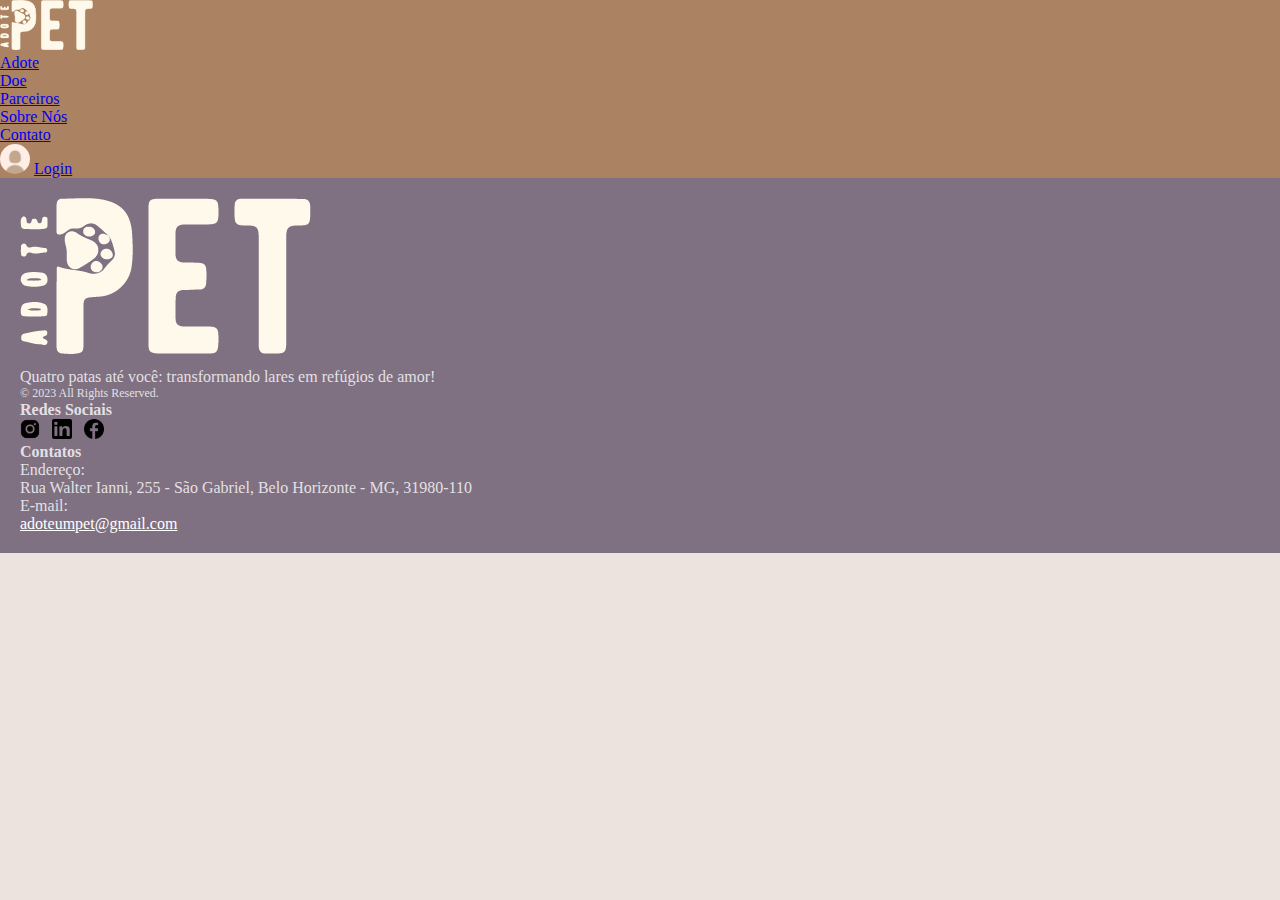
<file: codigo/pages/meus_atends.html>
<!DOCTYPE html>
<html lang="pt-br">

<head>
    <meta charset="UTF-8">
    <meta name="viewport" content="width=device-width, initial-scale=1.0">
    <title>Meus atendimentos</title>
    <link href="https://cdn.jsdelivr.net/npm/bootstrap@5.3.2/dist/css/bootstrap.min.css" rel="stylesheet"         integrity="sha384-T3c6CoIi6uLrA9TneNEoa7RxnatzjcDSCmG1MXxSR1GAsXEV/Dwwykc2MPK8M2HN" crossorigin="anonymous">

    <link rel="stylesheet" href="../assets/css/style.css">
    <script src="../assets/js/app.js"></script>
</head>

<body onload="nome_login()">
    <script src="https://cdn.jsdelivr.net/npm/bootstrap@5.3.2/dist/js/bootstrap.bundle.min.js"
        integrity="sha384-C6RzsynM9kWDrMNeT87bh95OGNyZPhcTNXj1NW7RuBCsyN/o0jlpcV8Qyq46cDfL"
        crossorigin="anonymous"></script>
    
    <!-- HEADER -->
    <header >
        <nav class="navbar navbar-expand-lg">
            <div class="container">
                <a class="navbar-brand" href="../index.html"><img src="../assets/img/bege.png" height="50px"></a>

                <div class="collapse navbar-collapse" id="navbarNav">
                    <ul class="navbar-nav ">
                        <li class="nav-item">
                            <a class="nav-link" href="adote.html">Adote</a>
                        </li>
                        <li class="nav-item">
                            <a class="nav-link" href="#">Doe</a>
                            <div class="dropdown">
                                <a class="dropdown-item" href="doe.html">Doe</a>
                                <a class="dropdown-item" href="meu_doe.html">Minhas doações</a>
                            </div>
                        </li>
                        <li class="nav-item">
                            <a class="nav-link" href="parceiros.html">Parceiros</a>
                        </li>
                        <li class="nav-item">
                            <a class="nav-link" href="sobre_nos.html">Sobre Nós</a>
                        </li>
                        <li class="nav-item">
                            <a class="nav-link" href="contato.html">Contato</a>
                        </li>
                        <li class="nav-item" id="menu_vet">
                            
                        </li>
                    </ul>
                </div>
                <img  src="../assets/img/user.jpg" id="perfil">
                <a class="navbar-brand ps-3" href="login.html" id="nome_login" >Login</a>
                <div id="sair_login"></div>
                
                
            </div>
        </nav>
    </header>
        
    <main>
        <div class="container" >
            <div class="row py-2" id="atendimentos-container">
            </div>
        </div>
    </main>

    <!-- FOOTER -->
    <footer class="section footer-classic context-dark bg-image">
        <div class="container py-1">
            <div class="row row-30">
                <div class="col-md-4 col-xl-6">
                    <div class="pr-xl-4">
                        <a class="brand" href="../index.html">
                            <img class="brand-logo-light" src="../assets/img/bege.png">
                        </a>
                        <p class="pt-4">Quatro patas até você: transformando lares em refúgios de amor!</p>
                        <p class="rights">
                            <span>© </span>
                            <span class="copyright-year">2023</span>
                            <span> </span>
                            <span> </span>
                            <span> </span>
                            <span>All Rights Reserved.</span>
                        </p>
                        
                    <h4>Redes Sociais</h4>
                    <ul class="list-unstyled">
                        <li style="list-style: none; display: inline-block; margin-right: 8px;"><a href="#" target="_blank"
                                class="pl-10">
                                <img src="../assets/img/instagram.png" alt="Facebook" width="20" height="20">
                            </a></li>
                        <li style="list-style: none; display: inline-block; margin-right: 8px;"><a
                                href="#" target="_blank">
                                <img src="../assets/img/linkedin.png" alt="LinkedIn" width="20" height="20" style="border-radius: 10%;">
                            </a></li>
                        <li style="list-style: none; display: inline-block;"><a href="#"
                                target="_blank" class="pl-10">
                                <img src="../assets/img/facebook.png" alt="Facebook" width="20" height="20">
                            </a></li>
                    </ul>
                    </div>
                </div>
                <div class="col-md-4">
                    <h4>Contatos</h4>
                    <dl class="contact-list">
                        <dt>Endereço:</dt>
                        <dd>Rua Walter Ianni, 255 - São Gabriel, Belo Horizonte - MG, 31980-110</dd>
                    </dl>
                    <dl class="contact-list">
                        <dt>E-mail:</dt>
                        <dd><a href="mailto:#">adoteumpet@gmail.com</a></dd>
                    </dl>
                </div>
            </div>
        </div>
    </footer>

    <script>
        document.body.onload = () => {
            nome_login();
            exibeAtends();
        }
        
    </script>

</body>
</html>
</file>
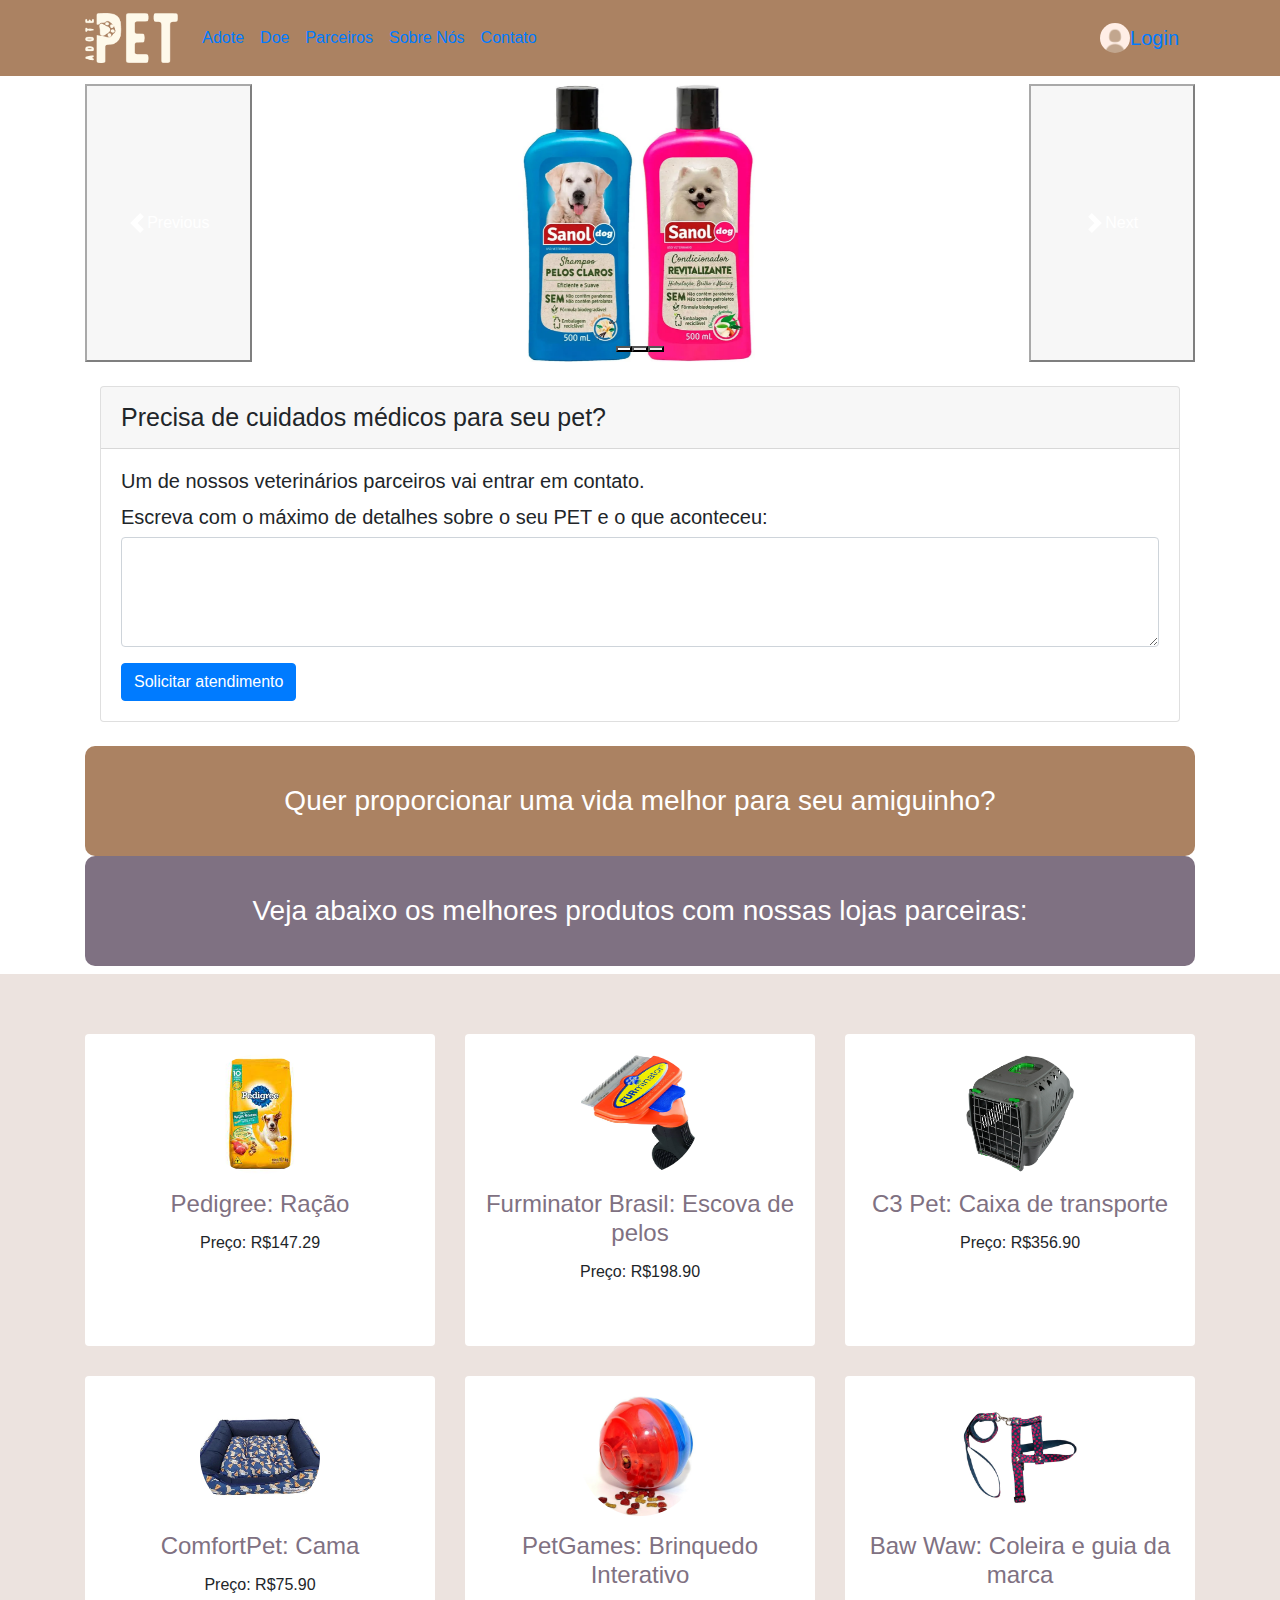
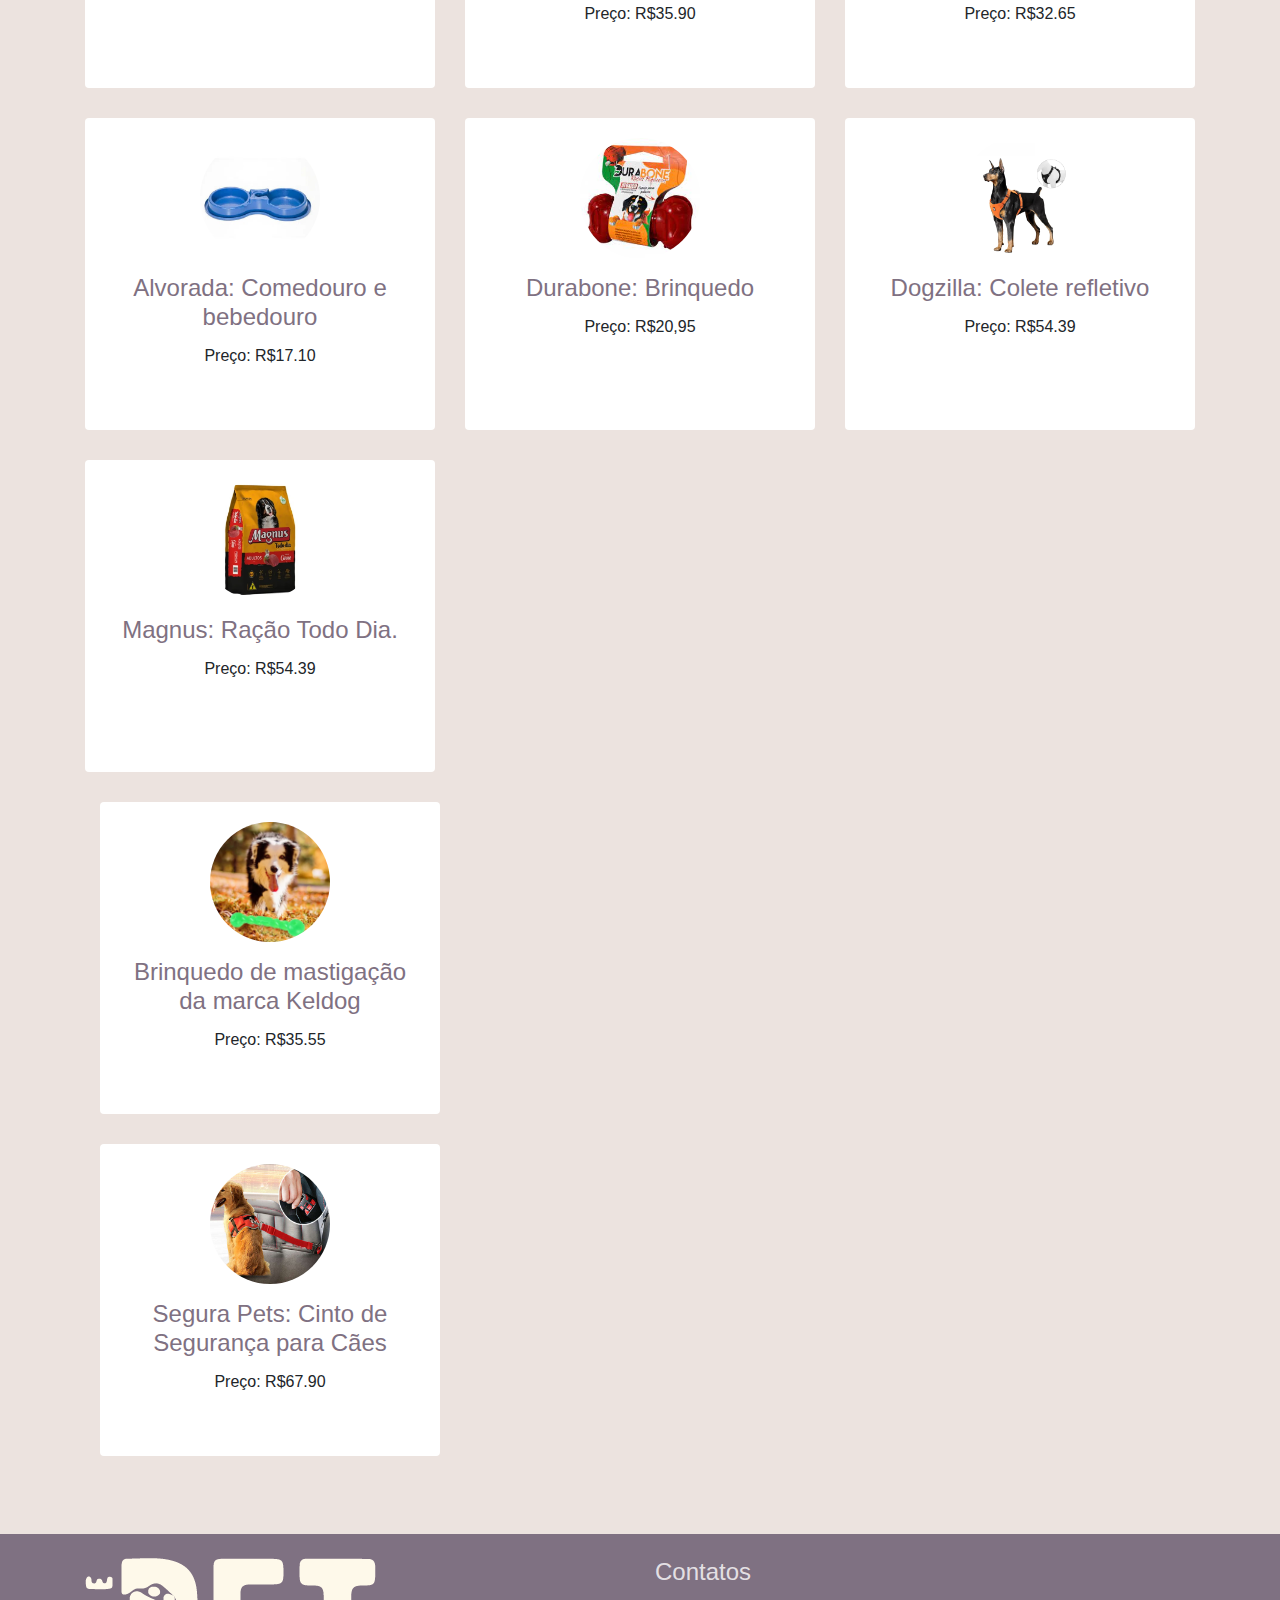
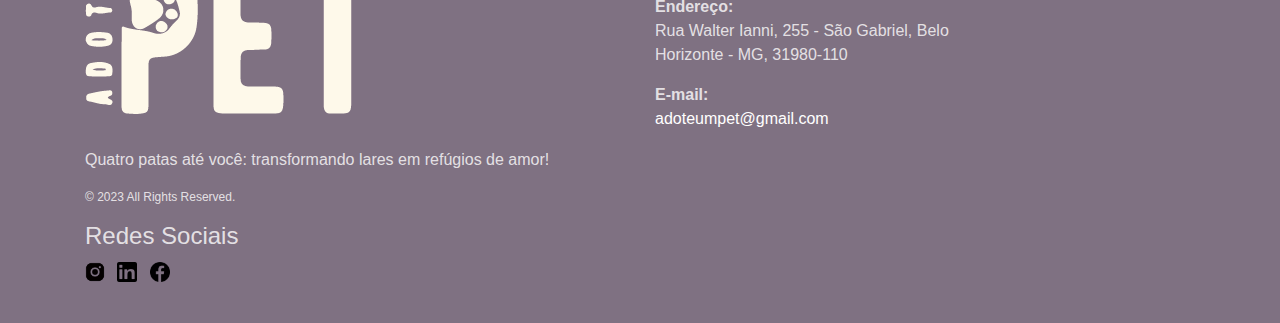
<file: codigo/pages/parceiros.html>
<!DOCTYPE html>
<html lang="en"><head>
    <meta charset="UTF-8">
    <meta name="viewport" content="width=device-width, initial-scale=1.0">
    <script src="https://code.jquery.com/jquery-3.5.1.slim.min.js"></script>
    <script src="https://cdn.jsdelivr.net/npm/@popperjs/core@2.5.3/dist/umd/popper.min.js"></script>
    <script src="https://maxcdn.bootstrapcdn.com/bootstrap/4.5.2/js/bootstrap.min.js"></script>
    <title>Parceiros</title>
    <link href="https://cdn.jsdelivr.net/npm/bootstrap@5.3.2/dist/css/bootstrap.min.css" rel="stylesheet" integrity="sha384-T3c6CoIi6uLrA9TneNEoa7RxnatzjcDSCmG1MXxSR1GAsXEV/Dwwykc2MPK8M2HN" crossorigin="anonymous">
    <link rel="stylesheet" href="../assets/css/style_parceiros.css">
    
<body onload="nome_login()">
    <script src="https://cdn.jsdelivr.net/npm/bootstrap@5.3.2/dist/js/bootstrap.bundle.min.js" integrity="sha384-C6RzsynM9kWDrMNeT87bh95OGNyZPhcTNXj1NW7RuBCsyN/o0jlpcV8Qyq46cDfL" crossorigin="anonymous"></script>
   
    <header >
        <nav class="navbar navbar-expand-lg">
            <div class="container">
                <a class="navbar-brand" href="../index.html"><img src="../assets/img/bege.png" height="50px"></a>

                <div class="collapse navbar-collapse" id="navbarNav">
                    <ul class="navbar-nav ">
                        <li class="nav-item">
                            <a class="nav-link" href="adote.html">Adote</a>
                        </li>
                        <li class="nav-item">
                            <a class="nav-link" href="#">Doe</a>
                            <div class="dropdown">
                                <a class="dropdown-item" href="doe.html">Doe</a>
                                <a class="dropdown-item" href="meu_doe.html">Minhas doações</a>
                            </div>
                        </li>
                        <li class="nav-item">
                            <a class="nav-link" href="parceiros.html">Parceiros</a>
                        </li>
                        <li class="nav-item">
                            <a class="nav-link" href="sobre_nos.html">Sobre Nós</a>
                        </li>
                        <li class="nav-item">
                            <a class="nav-link" href="contato.html">Contato</a>
                        </li>
                        <li class="nav-item" id="menu_vet">
                            
                        </li>
                    </ul>
                </div>
                <img  src="../assets/img/user.jpg" id="perfil">
                <a class="navbar-brand ps-3" href="login.html" id="nome_login" >Login</a>
                <div id="sair_login"></div>
                
                
            </div>
        </nav>
    </header>
    
    <main class="container py-2" id="main">
        <!--Carousel-->
        <div id="carouselExampleCaptions" class="carousel slide" data-bs-ride="carousel">
            <div class="carousel-indicators">
                <button type="button" data-bs-target="#carouselExampleCaptions" data-bs-slide-to="0" class="active"
                    aria-current="true" aria-label="Slide 1"></button>
                <button type="button" data-bs-target="#carouselExampleCaptions" data-bs-slide-to="1"
                    aria-label="Slide 2"></button>
                <button type="button" data-bs-target="#carouselExampleCaptions" data-bs-slide-to="2"
                    aria-label="Slide 3"></button>
            </div>
            <div class="carousel-inner">
                <div class="carousel-item active text-center"> 
                    <img src="../assets/img/parceiros/shampoo.jpg" class="d-block w-25 mx-auto" alt="..."> 
                    <div class="carousel-caption d-none d-md-block">
                    </div>
                </div>
                <div class="carousel-item text-center"> 
                    <img src="../assets/img/parceiros/durabone.jpg" class="d-block w-25 mx-auto" alt="..."> 
                    <div class="carousel-caption d-none d-md-block">
                    </div>
                </div>
                <div class="carousel-item text-center">
                    <img src="../assets/img/parceiros/caixadetransporte.jpg" class="d-block w-25 mx-auto" alt="..."> 
                    <div class="carousel-caption d-none d-md-block">
                    </div>
                </div>
            </div>
            <button class="carousel-control-prev" type="button" data-bs-target="#carouselExampleCaptions"
                data-bs-slide="prev">
                <span class="carousel-control-prev-icon" aria-hidden="true"></span>
                <span class="visually-hidden">Previous</span>
            </button>
            <button class="carousel-control-next" type="button" data-bs-target="#carouselExampleCaptions"
                data-bs-slide="next">
                <span class="carousel-control-next-icon" aria-hidden="true"></span>
                <span class="visually-hidden">Next</span>
            </button>
        </div>
        <link rel="stylesheet" href="https://maxcdn.bootstrapcdn.com/bootstrap/4.5.2/css/bootstrap.min.css">
        <div class="container">
            <div class="card mt-4">
                <div class="card-header">
                    Precisa de cuidados médicos para seu pet?
                </div>
                <div class="card-body">
                    <h5 class="card-title">Um de nossos veterinários parceiros vai entrar em contato.<h5>
                        <h5>Escreva com o máximo de detalhes sobre o seu PET e o que aconteceu:</h5>
                    <textarea id="mensagem_atendimento" class="form-control custom-textarea" rows="4"></textarea>
                    <button type="submit" class="btn btn-primary custom-button mt-3" onclick="atendimento_vet()">Solicitar atendimento</button>
                </div>
            </div>
        </div>

        <br>
    
        <div class="retangulo">
            <br>
            <h3>Quer proporcionar uma vida melhor para seu amiguinho?</h3>
        </div>
        <div class="retangulo texto-claro">
            <br>
            <h3>Veja abaixo os melhores produtos com nossas lojas parceiras:</h3>
        </div>

    </main>
    
    <link href="//maxcdn.bootstrapcdn.com/bootstrap/4.1.1/css/bootstrap.min.css" rel="stylesheet" id="bootstrap-css">
    <script src="//maxcdn.bootstrapcdn.com/bootstrap/4.1.1/js/bootstrap.min.js"></script>
    <script src="//cdnjs.cloudflare.com/ajax/libs/jquery/3.2.1/jquery.min.js"></script>
    <link href="//maxcdn.bootstrapcdn.com/bootstrap/4.0.0/css/bootstrap.min.css" rel="stylesheet" id="bootstrap-css">
    <script src="//maxcdn.bootstrapcdn.com/bootstrap/4.0.0/js/bootstrap.min.js"></script>
    <script src="//cdnjs.cloudflare.com/ajax/libs/jquery/3.2.1/jquery.min.js"></script>
    
    <section id="team" class="pb-5">
    
        <div class="container">
            <div class="row">
                <!-- Team member 1 -->
                <div class="col-xs-12 col-sm-6 col-md-4">
                    <div class="image-flip" ontouchstart="this.classList.toggle('hover');">
                        <div class="mainflip">
                            <div class="frontside">
                                <div class="card">
                                    <div class="card-body text-center">
                                        <p><img class="img-fluid" src="../assets/img/parceiros/pedigree.jpg" alt="card image"></p>
                                        <h4 class="card-title">Pedigree: Ração</h4>
                                        <p class="card-text">Preço: R$147.29</p>
                                    </div>
                                </div>
                            </div>
                            <div class="backside">
                                <div class="card">
                                    <div class="card-body text-center mt-4">
                                        <h4 class="card-title">Descrição do produto:</h4>
                                        <p class="card-text">A ração Pedigree para cães de porte pequeno é formulada especialmente para atender às necessidades nutricionais desses pets. Oferece ingredientes de qualidade para promover a saúde e vitalidade de cães de pequeno porte.</p>
                                        <a href="https://www.pedigree.com.br/nossos-produtos/alimentos-secos/pedigree-racao-seca-adulto-racas-pequenas-sabor-carne-e-vegetais" class="btn btn-primary btn-sm" target="_blank"><i class="fa fa-plus"></i> Vá ao Site</a>
                                    </div>
                                </div>
                            </div>
                        </div>
                    </div>
                </div>
                <div class="col-xs-12 col-sm-6 col-md-4">
                    <div class="image-flip" ontouchstart="this.classList.toggle('hover');">
                        <div class="mainflip">
                            <div class="frontside">
                                <div class="card">
                                    <div class="card-body text-center">
                                        <p><img class="img-fluid" src="../assets/img/parceiros/escova.jpg" alt="card image"></p>
                                        <h4 class="card-title">Furminator Brasil: Escova de pelos</h4>
                                        <p class="card-text">Preço: R$198.90</p>
                                    </div>
                                </div>
                            </div>
                            <div class="backside">
                                <div class="card">
                                    <div class="card-body text-center mt-4">
                                        <h4 class="card-title">Descrição do produto:</h4>
                                        <p class="card-text">A escova para cães da marca Furminator Brasil é uma ferramenta de alta qualidade projetada para reduzir a queda de pelos e desembaraçar os nós da pelagem do seu cão. Com sua eficiência e design ergonômico, é ideal para manter a pelagem do seu animal de estimação saudável e livre de emaranhados.</p>
                                        <a href="https://www.amazon.com.br/FURminator-Ferramenta-queda-curtos-médios/dp/B0040QW33W" class="btn btn-primary btn-sm" target="_blank"><i class="fa fa-plus"></i> Vá ao Site</a>
                                    </div>
                                </div>
                            </div>
                        </div>
                    </div>
                </div>
                <div class="col-xs-12 col-sm-6 col-md-4">
                    <div class="image-flip" ontouchstart="this.classList.toggle('hover');">
                        <div class="mainflip">
                            <div class="frontside">
                                <div class="card">
                                    <div class="card-body text-center">
                                        <p><img class="img-fluid" src="../assets/img/parceiros/caixadetransporte.jpg" alt="card image"></p>
                                        <h4 class="card-title">C3 Pet: Caixa de transporte</h4>
                                        <p class="card-text">Preço: R$356.90</p>
                                    </div>
                                </div>
                            </div>
                            <div class="backside">
                                <div class="card">
                                    <div class="card-body text-center mt-4">
                                        <h4 class="card-title">Descrição do produto:</h4>
                                        <p class="card-text">A caixa de transporte C3 Pet é uma solução segura e confortável para transportar seu animal de estimação. Com design resistente e ventilação adequada, proporciona um ambiente protegido para viagens ou visitas ao veterinário, garantindo o bem-estar do seu cão durante o deslocamento.</p>
                                        <a href="https://www.cobasi.com.br/c/cachorro/acessorios-para-transporte/caixa-de-transporte?page=1" class="btn btn-primary btn-sm" target="_blank"><i class="fa fa-plus"></i> Vá ao Site</a>
                                    </div>
                                </div>
                            </div>
                        </div>
                    </div>
                </div>
                <div class="col-xs-12 col-sm-6 col-md-4">
                    <div class="image-flip" ontouchstart="this.classList.toggle('hover');">
                        <div class="mainflip">
                            <div class="frontside">
                                <div class="card">
                                    <div class="card-body text-center">
                                        <p><img class="img-fluid" src="../assets/img/parceiros/cama.jpg" alt="card image"></p>
                                        <h4 class="card-title">ComfortPet: Cama</h4>
                                        <p class="card-text">Preço: R$75.90</p>
                                    </div>
                                </div>
                            </div>
                            <div class="backside">
                                <div class="card">
                                    <div class="card-body text-center mt-4">
                                        <h4 class="card-title">Descrição do produto:</h4>
                                        <p class="card-text">A cama ComfortPet é um espaço acolhedor e aconchegante para o seu cão descansar e dormir. Fabricada com materiais de alta qualidade, oferece conforto e suporte, além de ser fácil de limpar. Seu design foi pensado para garantir um local de descanso confortável para o seu companheiro canino.</p>
                                        <a href="https://www.cantinhoagropetshop.com.br/cama-confort-pet-media-60x48x18" class="btn btn-primary btn-sm" target="_blank"><i class="fa fa-plus"></i> Vá ao Site</a>
                                    </div>
                                </div>
                            </div>
                        </div>
                    </div>
                </div>
                <div class="col-xs-12 col-sm-6 col-md-4">
                    <div class="image-flip" ontouchstart="this.classList.toggle('hover');">
                        <div class="mainflip">
                            <div class="frontside">
                                <div class="card">
                                    <div class="card-body text-center">
                                        <p><img class="img-fluid" src="../assets/img/parceiros/brinquedo.jpg" alt="card image"></p>
                                        <h4 class="card-title">PetGames: Brinquedo Interativo</h4>
                                        <p class="card-text">Preço: R$35.90</p>
                                    </div>
                                </div>
                            </div>
                            <div class="backside">
                                <div class="card">
                                    <div class="card-body text-center mt-4">
                                        <h4 class="card-title">Descrição do produto:</h4>
                                        <p class="card-text">O brinquedo interativo PetGames é uma opção divertida e educativa para cães. Projetado para estimular o intelecto e a curiosidade do seu pet, ele oferece desafios que podem ser recompensados com petiscos ou comida, incentivando o aprendizado e a diversão para o seu cão.</p>
                                        <a href="https://www.amazon.com.br/Comedouro-Brinquedo-Redondog-para-Cães/dp/B07Y5JBWTR/ref=asc_df_B07Y5JBWTR/?tag=googleshopp00-20&linkCode=df0&hvadid=404971136823&hvpos=&hvnetw=g&hvrand=7617159492167315152&hvpone=&hvptwo=&hvqmt=&hvdev=c&hvdvcmdl=&hvlocint=&hvlocphy=1001566&hvtargid=pla-850699040813&mcid=0bbc628754ee37fb8f7a0d121e4bfd3f&th=1" class="btn btn-primary btn-sm" target="_blank"><i class="fa fa-plus"></i> Vá ao Site</a>
                                    </div>
                                </div>
                            </div>
                        </div>
                    </div>
                </div>
                <div class="col-xs-12 col-sm-6 col-md-4">
                    <div class="image-flip" ontouchstart="this.classList.toggle('hover');">
                        <div class="mainflip">
                            <div class="frontside">
                                <div class="card">
                                    <div class="card-body text-center">
                                        <p><img class="img-fluid" src="../assets/img/parceiros/guia.jpg" alt="card image"></p>
                                        <h4 class="card-title">Baw Waw: Coleira e guia da marca</h4>
                                        <p class="card-text">Preço: R$32.65</p>
                                    </div>
                                </div>
                            </div>
                            <div class="backside">
                                <div class="card">
                                    <div class="card-body text-center mt-4">
                                        <h4 class="card-title">Descrição do produto:</h4>
                                        <p class="card-text">A coleira e guia da marca Baw Waw oferecem uma combinação de estilo e funcionalidade para passeios com seu cão. Com materiais resistentes e design elegante, esses acessórios proporcionam segurança e conforto, tornando os passeios uma experiência agradável para você e seu pet.</p>
                                        <a href="https://www.atacadao.com.br/coleira-guia-peitoral-no1no2-baw-waw-unidade/" class="btn btn-primary btn-sm" target="_blank"><i class="fa fa-plus"></i> Vá ao Site</a>
                                    </div>
                                </div>
                            </div>
                        </div>
                    </div>
                </div>
                <div class="col-xs-12 col-sm-6 col-md-4">
                    <div class="image-flip" ontouchstart="this.classList.toggle('hover');">
                        <div class="mainflip">
                            <div class="frontside">
                                <div class="card">
                                    <div class="card-body text-center">
                                        <p><img class="img-fluid" src="../assets/img/parceiros/comedouro.jpg" alt="card image"></p>
                                        <h4 class="card-title">Alvorada: Comedouro e bebedouro</h4>
                                        <p class="card-text">Preço: R$17.10</p>
                                    </div>
                                </div>
                            </div>
                            <div class="backside">
                                <div class="card">
                                    <div class="card-body text-center mt-4">
                                        <h4 class="card-title">Descrição do produto:</h4>
                                        <p class="card-text">Os comedouros e bebedouros da marca Alvorada são ideais para manter seu cão bem alimentado e hidratado. Fabricados com materiais duráveis e de qualidade, esses acessórios são fáceis de limpar e oferecem uma solução prática para as necessidades de alimentação e hidratação do seu animal de estimação.</p>
                                        <a href="https://www.cobasi.com.br/comedouro-e-bebedouro-garrafa-pet-azul-alvorada-3449237/p" class="btn btn-primary btn-sm" target="_blank"><i class="fa fa-plus"></i> Vá ao Site</a>
                                    </div>
                                </div>
                            </div>
                        </div>
                    </div>
                </div>
                <!-- Team member 2 -->
                <div class="col-xs-12 col-sm-6 col-md-4">
                    <div class="image-flip" ontouchstart="this.classList.toggle('hover');">
                        <div class="mainflip">
                            <div class="frontside">
                                <div class="card">
                                    <div class="card-body text-center">
                                        <p><img class="img-fluid" src="../assets/img/parceiros/durabone.jpg" alt="card image"></p>
                                        <h4 class="card-title">Durabone: Brinquedo</h4>
                                        <p class="card-text">Preço: R$20,95</p>
                                    </div>
                                </div>
                            </div>
                            <div class="backside">
                                <div class="card">
                                    <div class="card-body text-center mt-4">
                                        <h4 class="card-title">Descrição do produto:</h4>
                                        <p class="card-text">O Durabone é um brinquedo resistente para cães, projetado para satisfazer o instinto natural de mastigação. Feito com materiais duráveis, oferece horas de entretenimento e ajuda a promover a saúde bucal do seu cão, sendo uma opção robusta para cães que adoram roer e mastigar.</p>
                                        <a href="https://www.reidosanimais.com.br/brinquedo-durabone-racas-medias-durapets" class="btn btn-primary btn-sm" target="_blank"><i class="fa fa-plus"></i> Vá ao Site</a>
                                    </div>
                                </div>
                            </div>
                        </div>
                    </div>
                </div>
                <!-- Team member 3 -->
                <div class="col-xs-12 col-sm-6 col-md-4">
                    <div class="image-flip" ontouchstart="this.classList.toggle('hover');">
                        <div class="mainflip">
                            <div class="frontside">
                                <div class="card">
                                    <div class="card-body text-center">
                                        <p><img class="img-fluid" src="../assets/img/parceiros/colete.jpg" alt="card image"></p>
                                        <h4 class="card-title">Dogzilla: Colete refletivo</h4>
                                        <p class="card-text">Preço: R$54.39</p>
                                    </div>
                                </div>
                            </div>
                            <div class="backside">
                                <div class="card">
                                    <div class="card-body text-center mt-4">
                                        <h4 class="card-title">Descrição do produto:</h4>
                                        <p class="card-text">O colete refletivo da marca Dogzilla é projetado para proporcionar segurança adicional ao seu cão durante passeios noturnos. Com detalhes refletivos, ele melhora a visibilidade do seu animal de estimação em condições de baixa luminosidade, tornando os passeios mais seguros e tranquilos.</p>
                                        <a href="https://www.amazon.com.br/refletor-ajustável-pequenos-grandes-CAIJI/dp/B0BGK8TQF2" class="btn btn-primary btn-sm" target="_blank"><i class="fa fa-plus"></i> Vá ao Site</a>
                                    </div>
                                </div>
                            </div>
                        </div>
                    </div>
                </div>
                <div class="col-xs-12 col-sm-6 col-md-4">
                    <div class="image-flip" ontouchstart="this.classList.toggle('hover');">
                        <div class="mainflip">
                            <div class="frontside">
                                <div class="card">
                                    <div class="card-body text-center">
                                        <p><img class="img-fluid" src="../assets/img/parceiros/magnus.jpg" alt="card image"></p>
                                        <h4 class="card-title">Magnus: Ração Todo Dia.</h4>
                                        <p class="card-text">Preço: R$54.39</p>
                                        </div>
                                    </div>
                                </div>
                                <div class="backside">
                                    <div class="card">
                                        <div class="card-body text-center mt-4">
                                            <h4 class="card-title">Descrição do produto:</h4>
                                            <p class="card-text">A ração Magnus Todo Dia é uma opção de alta qualidade para a nutrição diária do seu cão. Ela é formulada para atender às necessidades nutricionais essenciais do seu animal de estimação, proporcionando uma dieta equilibrada para uma vida saudável e ativa.</p>
                                            <a href="https://www.amazon.com.br/Ração-Magnus-Todo-Dia-15-Kg/dp/B07Y2D7CSV" class="btn btn-primary btn-sm" target="_blank"><i class="fa fa-plus"></i> Vá ao Site</a>
                                        </div>
                                    </div>
                                </div>
                            </div>
                        </div>
                </div>
            </div>  
        </div>  
        <div class="container">
            
            <!-- Team member 5 -->
            <div class="col-xs-12 col-sm-6 col-md-4">
                <div class="image-flip" ontouchstart="this.classList.toggle('hover');">
                    <div class="mainflip">
                        <div class="frontside">
                            <div class="card">
                                <div class="card-body text-center">
                                    <p><img class="img-fluid" src="../assets/img/parceiros/mastigar.jpg" alt="card image"></p>
                                    <h4 class="card-title">Brinquedo de mastigação da marca Keldog</h4>
                                    <p class="card-text">Preço: R$35.55</p>
                                </div>
                            </div>
                        </div>
                        <div class="backside">
                            <div class="card">
                                <div class="card-body text-center mt-4">
                                    <h4 class="card-title">Descrição do produto:</h4>
                                    <p class="card-text">O brinquedo de mastigação da marca Keldog é uma opção durável e resistente para satisfazer o instinto de mastigação do seu cão. Fabricado com materiais resistentes, ele ajuda a manter a saúde bucal do seu pet e oferece entretenimento duradouro.</p>
                                    <a href="https://www.amazon.com.br/Brinquedos-mastigar-cachorro-Brinquedo-cachorros/dp/B0B6JDZ6CD" class="btn btn-primary btn-sm" target="_blank"><i class="fa fa-plus"></i> Vá ao Site</a>
                                </div>
                            </div>
                        </div>
                    </div>
                </div>
            </div>

            <div class="col-xs-12 col-sm-6 col-md-4">
                <div class="image-flip" ontouchstart="this.classList.toggle('hover');">
                    <div class="mainflip">
                        <div class="frontside">
                            <div class="card">
                                <div class="card-body text-center">
                                    <p><img class="img-fluid" src="../assets/img/parceiros/cinto.jpg" alt="card image"></p>
                                    <h4 class="card-title">Segura Pets: Cinto de Segurança para Cães</h4>
                                    <p class="card-text">Preço: R$67.90</p>
                                </div>
                            </div>
                        </div>
                        <div class="backside">
                            <div class="card">
                                <div class="card-body text-center mt-4">
                                    <h4 class="card-title">Descrição do produto:</h4>
                                    <p class="card-text">O cinto de segurança para cães da marca "Segura Pets" é um dispositivo de segurança essencial para viagens de carro com seu animal de estimação. Ele mantém seu cão seguro e protegido no banco de trás, evitando distrações durante a condução e proporcionando tranquilidade.</p>
                                    <a href="https://regionalstore-com-br.myshopify.com/products/dog-car-seat-belt-free-today-only" class="btn btn-primary btn-sm" target="_blank"><i class="fa fa-plus"></i> Vá ao Site</a>
                                </div>
                            </div>
                        </div>
                    </div>
                </div>
            </div>
        </div>
    
    </section>
    
    
    <footer class="section footer-classic context-dark bg-image">
        <div class="container py-1">
            <div class="row row-30">
                <div class="col-md-4 col-xl-6">
                    <div class="pr-xl-4">
                        <a class="brand" href="../index.html">
                            <img class="brand-logo-light" src="../assets/img/bege.png">
                        </a>
                        <p class="pt-4">Quatro patas até você: transformando lares em refúgios de amor!</p>
                        <p class="rights">
                            <span>© </span>
                            <span class="copyright-year">2023</span>
                            <span> </span>
                            <span> </span>
                            <span> </span>
                            <span>All Rights Reserved.</span>
                        </p>
                        
                    <h4>Redes Sociais</h4>
                    <ul class="list-unstyled">
                        <li style="list-style: none; display: inline-block; margin-right: 8px;"><a href="#" target="_blank"
                                class="pl-10">
                                <img src="../assets/img/instagram.png" alt="Facebook" width="20" height="20">
                            </a></li>
                        <li style="list-style: none; display: inline-block; margin-right: 8px;"><a
                                href="#" target="_blank">
                                <img src="../assets/img/linkedin.png" alt="LinkedIn" width="20" height="20" style="border-radius: 10%;">
                            </a></li>
                        <li style="list-style: none; display: inline-block;"><a href="#"
                                target="_blank" class="pl-10">
                                <img src="../assets/img/facebook.png" alt="Facebook" width="20" height="20">
                            </a></li>
                    </ul>
                    </div>
                </div>
                <div class="col-md-4">
                    <h4>Contatos</h4>
                    <dl class="contact-list">
                        <dt>Endereço:</dt>
                        <dd>Rua Walter Ianni, 255 - São Gabriel, Belo Horizonte - MG, 31980-110</dd>
                    </dl>
                    <dl class="contact-list">
                        <dt>E-mail:</dt>
                        <dd><a href="mailto:#">adoteumpet@gmail.com</a></dd>
                    </dl>
                </div>
            </div>
        </div>
    </footer>

    <script src="../assets/js/app.js"></script>
    <script>
        const urlParams = new URLSearchParams(location.search);
        let idPet = urlParams.get('id');
        console.log(idPet);
        exibeUnPet(idPet)
    </script>

</body>
</html>
</file>
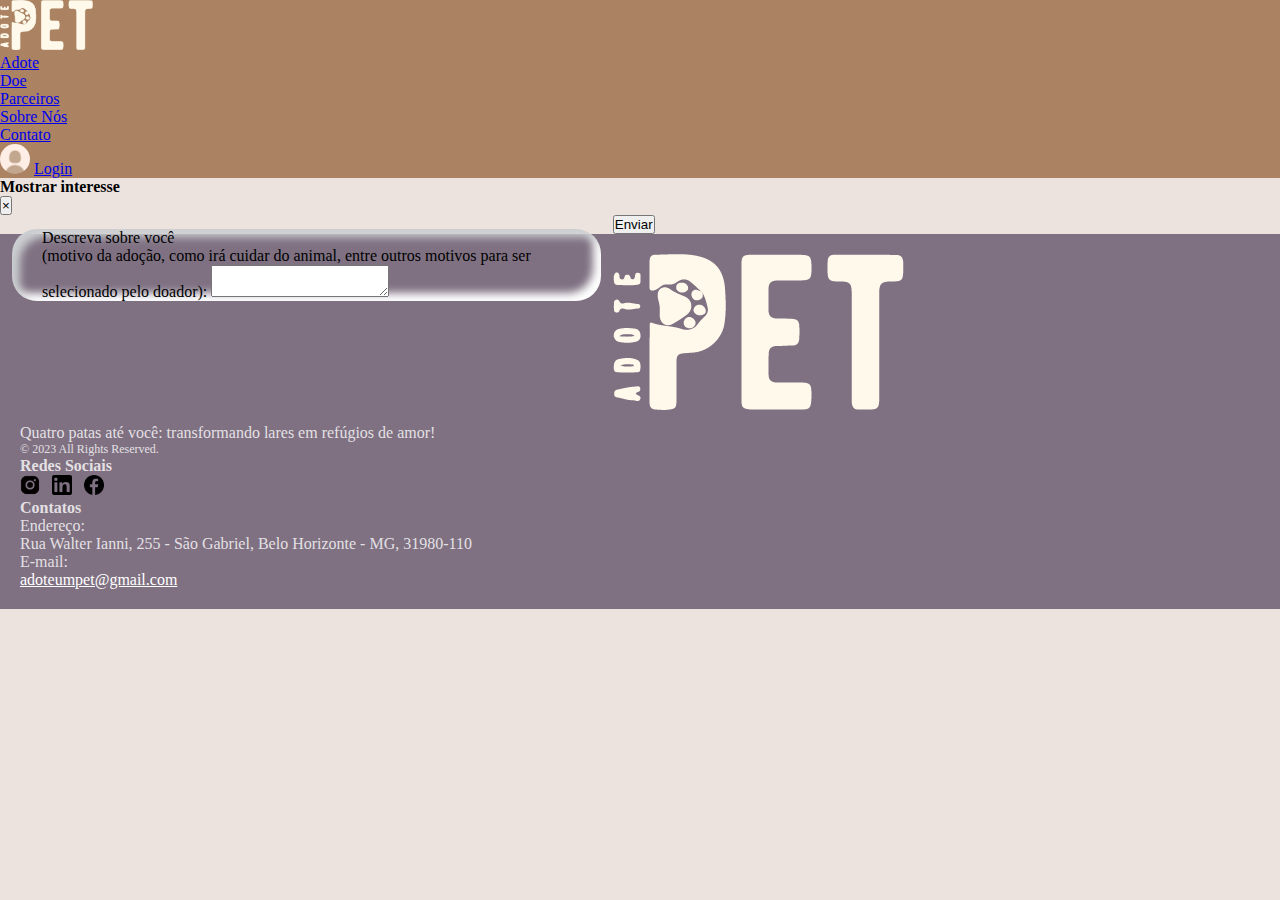
<file: codigo/pages/pet.html>
<!DOCTYPE html>
<html lang="pt-br">
<head>
    <meta charset="UTF-8">
    <meta name="viewport" content="width=device-width, initial-scale=1.0">
    <title>Pet</title>
    <link href="https://cdn.jsdelivr.net/npm/bootstrap@5.3.2/dist/css/bootstrap.min.css" rel="stylesheet" integrity="sha384-T3c6CoIi6uLrA9TneNEoa7RxnatzjcDSCmG1MXxSR1GAsXEV/Dwwykc2MPK8M2HN" crossorigin="anonymous">
    <link rel="stylesheet" href="../assets/css/style.css">
    </head>
<body onload="nome_login()">
    
    <!-- HEADER -->
    <header >
        <nav class="navbar navbar-expand-lg">
            <div class="container">
                <a class="navbar-brand" href="../index.html"><img src="../assets/img/bege.png" height="50px"></a>

                <div class="collapse navbar-collapse" id="navbarNav">
                    <ul class="navbar-nav ">
                        <li class="nav-item">
                            <a class="nav-link" href="adote.html">Adote</a>
                        </li>
                        <li class="nav-item">
                            <a class="nav-link" href="#">Doe</a>
                            <div class="dropdown">
                                <a class="dropdown-item" href="doe.html">Doe</a>
                                <a class="dropdown-item" href="meu_doe.html">Minhas doações</a>
                            </div>
                        </li>
                        <li class="nav-item">
                            <a class="nav-link" href="parceiros.html">Parceiros</a>
                        </li>
                        <li class="nav-item">
                            <a class="nav-link" href="sobre_nos.html">Sobre Nós</a>
                        </li>
                        <li class="nav-item">
                            <a class="nav-link" href="contato.html">Contato</a>
                        </li>
                        <li class="nav-item" id="menu_vet">
                            
                        </li>
                    </ul>
                </div>
                <img  src="../assets/img/user.jpg" id="perfil">
                <a class="navbar-brand ps-3" href="login.html" id="nome_login" >Login</a>
                <div id="sair_login"></div>
                
                
            </div>
        </nav>
    </header>

    <main class="container py-2" id="main">

    </main>
    
    <div class="modal" id="myModal">
        <div class="modal-dialog">
          <div class="modal-content">
      
            <!-- Modal Header -->
            <div class="modal-header" >
              <h4 class="modal-title">Mostrar interesse</h4>
              <button type="button" class="close" data-dismiss="modal">&times;</button>
            </div>
      
            <!-- Modal Body -->
            <div class="modal-body">
              <form id="mostrar_interesse_no_pet">
                <div class="form-group">
                  <label >Descreva sobre você <br>(motivo da adoção, como irá cuidar do animal, entre outros motivos para ser selecionado pelo doador):</label>
                  <textarea type="text" class="form-control" id="mensagem"></textarea>
                </div>
                
                <button  id="interesse" class="btn border border-radius bg-black bg-opacity-10" data-dismiss="modal" onclick="mostrar_interesse(idPet)">Enviar</button>
              </form>
            </div>
      
          </div>
        </div>
    </div>

    <!-- FOOTER -->
    <footer class="section footer-classic context-dark bg-image">
        <div class="container py-1">
            <div class="row row-30">
                <div class="col-md-4 col-xl-6">
                    <div class="pr-xl-4">
                        <a class="brand" href="../index.html">
                            <img class="brand-logo-light" src="../assets/img/bege.png">
                        </a>
                        <p class="pt-4">Quatro patas até você: transformando lares em refúgios de amor!</p>
                        <p class="rights">
                            <span>© </span>
                            <span class="copyright-year">2023</span>
                            <span> </span>
                            <span> </span>
                            <span> </span>
                            <span>All Rights Reserved.</span>
                        </p>
                        
                    <h4>Redes Sociais</h4>
                    <ul class="list-unstyled">
                        <li style="list-style: none; display: inline-block; margin-right: 8px;"><a href="#" target="_blank"
                                class="pl-10">
                                <img src="../assets/img/instagram.png" alt="Facebook" width="20" height="20">
                            </a></li>
                        <li style="list-style: none; display: inline-block; margin-right: 8px;"><a
                                href="#" target="_blank">
                                <img src="../assets/img/linkedin.png" alt="LinkedIn" width="20" height="20" style="border-radius: 10%;">
                            </a></li>
                        <li style="list-style: none; display: inline-block;"><a href="#"
                                target="_blank" class="pl-10">
                                <img src="../assets/img/facebook.png" alt="Facebook" width="20" height="20">
                            </a></li>
                    </ul>
                    </div>
                </div>
                <div class="col-md-4">
                    <h4>Contatos</h4>
                    <dl class="contact-list">
                        <dt>Endereço:</dt>
                        <dd>Rua Walter Ianni, 255 - São Gabriel, Belo Horizonte - MG, 31980-110</dd>
                    </dl>
                    <dl class="contact-list">
                        <dt>E-mail:</dt>
                        <dd><a href="mailto:#">adoteumpet@gmail.com</a></dd>
                    </dl>
                </div>
            </div>
        </div>
    </footer>
    
    <script src="https://code.jquery.com/jquery-3.6.0.min.js"></script>
    <script src="https://cdn.jsdelivr.net/npm/@popperjs/core@2.10.2/dist/umd/popper.min.js"></script>
    <script src="https://maxcdn.bootstrapcdn.com/bootstrap/4.5.2/js/bootstrap.min.js"></script>
    
    <script src="../assets/js/app.js"></script>
    <script>
        const urlParams = new URLSearchParams(location.search);
        let idPet = urlParams.get('id');
        console.log(idPet);
        exibeUnPet(idPet)
    </script>
    
    
</body>
</html>
</file>
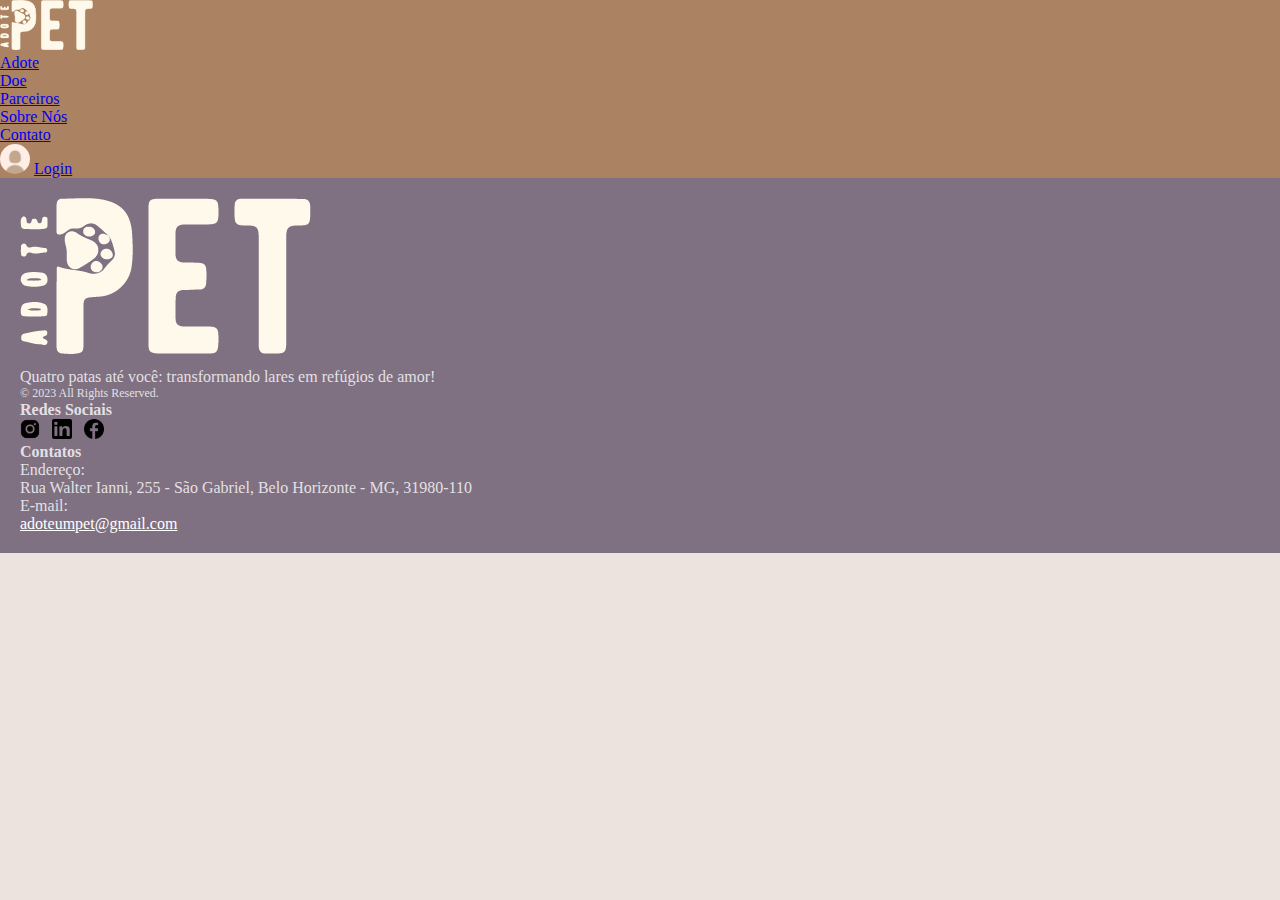
<file: codigo/pages/veterinario.html>
<!DOCTYPE html>
<html lang="pt-br">

<head>
    <meta charset="UTF-8">
    <meta name="viewport" content="width=device-width, initial-scale=1.0">
    <title>Atendimentos</title>
    <link href="https://cdn.jsdelivr.net/npm/bootstrap@5.3.2/dist/css/bootstrap.min.css" rel="stylesheet"
        integrity="sha384-T3c6CoIi6uLrA9TneNEoa7RxnatzjcDSCmG1MXxSR1GAsXEV/Dwwykc2MPK8M2HN" crossorigin="anonymous">

    <link rel="stylesheet" href="../assets/css/style.css">
    <script src="../assets/js/app.js"></script>
</head>

<body onload="nome_login()">
    <script src="https://cdn.jsdelivr.net/npm/bootstrap@5.3.2/dist/js/bootstrap.bundle.min.js"
        integrity="sha384-C6RzsynM9kWDrMNeT87bh95OGNyZPhcTNXj1NW7RuBCsyN/o0jlpcV8Qyq46cDfL"
        crossorigin="anonymous"></script>
    
    <!-- HEADER -->
    <header >
        <nav class="navbar navbar-expand-lg">
            <div class="container">
                <a class="navbar-brand" href="../index.html"><img src="../assets/img/bege.png" height="50px"></a>

                <div class="collapse navbar-collapse" id="navbarNav">
                    <ul class="navbar-nav ">
                        <li class="nav-item">
                            <a class="nav-link" href="adote.html">Adote</a>
                        </li>
                        <li class="nav-item">
                            <a class="nav-link" href="#">Doe</a>
                            <div class="dropdown">
                                <a class="dropdown-item" href="doe.html">Doe</a>
                                <a class="dropdown-item" href="meu_doe.html">Minhas doações</a>
                            </div>
                        </li>
                        <li class="nav-item">
                            <a class="nav-link" href="parceiros.html">Parceiros</a>
                        </li>
                        <li class="nav-item">
                            <a class="nav-link" href="sobre_nos.html">Sobre Nós</a>
                        </li>
                        <li class="nav-item">
                            <a class="nav-link" href="contato.html">Contato</a>
                        </li>
                        <li class="nav-item" id="menu_vet">
                            
                        </li>
                    </ul>
                </div>
                <img  src="../assets/img/user.jpg" id="perfil">
                <a class="navbar-brand ps-3" href="login.html" id="nome_login" >Login</a>
                <div id="sair_login"></div>
                
                
            </div>
        </nav>
    </header>
        
    <main>
        <div class="container" >
            <div class="row py-2" id="atendimentos-container">
            </div>
        </div>
    </main>

    <!-- FOOTER -->
    <footer class="section footer-classic context-dark bg-image">
        <div class="container py-1">
            <div class="row row-30">
                <div class="col-md-4 col-xl-6">
                    <div class="pr-xl-4">
                        <a class="brand" href="../index.html">
                            <img class="brand-logo-light" src="../assets/img/bege.png">
                        </a>
                        <p class="pt-4">Quatro patas até você: transformando lares em refúgios de amor!</p>
                        <p class="rights">
                            <span>© </span>
                            <span class="copyright-year">2023</span>
                            <span> </span>
                            <span> </span>
                            <span> </span>
                            <span>All Rights Reserved.</span>
                        </p>
                        
                    <h4>Redes Sociais</h4>
                    <ul class="list-unstyled">
                        <li style="list-style: none; display: inline-block; margin-right: 8px;"><a href="#" target="_blank"
                                class="pl-10">
                                <img src="../assets/img/instagram.png" alt="Facebook" width="20" height="20">
                            </a></li>
                        <li style="list-style: none; display: inline-block; margin-right: 8px;"><a
                                href="#" target="_blank">
                                <img src="../assets/img/linkedin.png" alt="LinkedIn" width="20" height="20" style="border-radius: 10%;">
                            </a></li>
                        <li style="list-style: none; display: inline-block;"><a href="#"
                                target="_blank" class="pl-10">
                                <img src="../assets/img/facebook.png" alt="Facebook" width="20" height="20">
                            </a></li>
                    </ul>
                    </div>
                </div>
                <div class="col-md-4">
                    <h4>Contatos</h4>
                    <dl class="contact-list">
                        <dt>Endereço:</dt>
                        <dd>Rua Walter Ianni, 255 - São Gabriel, Belo Horizonte - MG, 31980-110</dd>
                    </dl>
                    <dl class="contact-list">
                        <dt>E-mail:</dt>
                        <dd><a href="mailto:#">adoteumpet@gmail.com</a></dd>
                    </dl>
                </div>
            </div>
        </div>
    </footer>

    <script>
        document.body.onload = () => {
            nome_login();
            exibeVet();
        }
        
    </script>

</body>
</html>
</file>
<file: codigo/assets/css/style.css>
html{
    background-color: #ece3df;
}

.dropdown {
    position: absolute;
    display: none;
    background-color: rgb(171, 130, 98);
    box-shadow: 0 0 10px rgb(0, 0, 0);
    z-index: 1;
}

.nav-item:hover .dropdown {
    display: block;
}

.dropdown-item {
    padding: 10px;
    display: block;
    color: #495057;
    text-decoration: none;
}

body{
    background-color: #ece3df ;
}

nav {
    background-color: rgb(171, 130, 98);
    max-height: 100;
    color: rgb(254, 249, 234);
}

#filtro {
    max-height: 100px;  
    padding: auto auto;
}

#perfil {
    width: 30px;
    height: 30px; 
    border-radius: 50%; 
    margin-right: 10px;
}

.context-dark, .bg-gray-dark, .bg-primary {
    color: rgba(255, 255, 255, 0.8);
}

.footer-classic a, .footer-classic a:focus, .footer-classic a:active {
    color: #ffffff;
}
.nav-list li {
    padding-top: 5px;
    padding-bottom: 5px;
}

.nav-list li a:hover:before {
    margin-left: 0;
    opacity: 1;
    visibility: visible;
}

ul, ol {
    list-style: none;
    padding: 0;
    margin: 0;
}

.social-inner {
    display: flex;
    flex-direction: column;
    align-items: center;
    width: 100%;
    padding: 23px;
    font: 900 13px/1 "Lato", -apple-system, BlinkMacSystemFont, "Segoe UI", Roboto, "Helvetica Neue", Arial, sans-serif;
    text-transform: uppercase;
    color: rgba(255, 255, 255, 0.5);
}
.social-container .col {
    border: 1px solid rgba(255, 255, 255, 0.1);
}

.nav-list li a:before {
    content: "\f14f";
    font: 400 21px/1 "Material Design Icons";
    color: #4d6de6;
    display: inline-block;
    vertical-align: baseline;
    margin-left: -28px;
    margin-right: 7px;
    opacity: 0;
    visibility: hidden;
    transition: .22s ease;
}

.footer-classic {
    background: #7f7182;
    padding: 20px; /* Reduz a altura do footer ajustando o padding */
}

/* Estilo para centralizar o formulário */
.center-form {
    display: flex;
    flex-direction: column;
    align-items: center;
    justify-content: center;
    min-height: 100vh;
    text-align: center;
}

/* Estilo para o formulário dentro do container */
.form-container {
    max-width: 400px;
    padding: 20px;
    background: #ffeded;
    border: 1px solid #e1e1e1;
    border-radius: 8px;
    box-shadow: 0 0 10px rgba(0, 0, 0, 0.1);
    margin-bottom: 40px;
}


.pt-4 {
    margin-top: 10px;
}

.rights {
    font-size: 12px;
}

/* Estilo para o botão de envio do formulário */
.form-container button {
    width: 100%;
}

/* Estilo para o rodapé do formulário */
.form-container footer {
    font-size: 12px;
    color: #777;
}





/* ----------------- PARTE RENê ----------------- */
*{
    padding: 0;
    margin: 0;
    box-sizing: border-box;
}
#section-wrapper{
    width: 100%;
    padding: 10px;
}
.box-wrapper{
    position: relative;
    display: table;
    width:1100px;
    margin:auto;
    margin-top:35px;
    border-radius: 30px;
}
.info-wrap{
    width:35%;
    height: 551px;
    padding: 40px;
    float: left;
    display: block;
    border-radius: 30px 0px 0px 30px;
    background: #7f7182;
    color: #fff;
}
.info-title{
    text-align: left;
    font-size: 28px;
    letter-spacing: 0.5px;
}
.info-sub-title{
    font-size: 18px;
    font-weight: 300;
    margin-top: 17px;
    letter-spacing: 0.5px;
    line-height: 26px;
}
.info-details {
    list-style: none;
    margin: 60px 0px;
}
.info-details li a {
    color: #fff;
    text-decoration: none;
}
.form-wrap{
    width:65%;
    float: right;
    padding:40px 25px 35px 25px;
    border-radius: 0px 30px 30px 0px;
    background: #ecf0f3;
}
.form-title{
    text-align: left;
    margin-left: 23px;
    font-size: 28px;
    letter-spacing: 0.5px;
}
.form-fields{
    display: table;
    width: 100%;
    padding: 15px 5px 5px 5px;
}
.form-fields input,
.form-fields textarea{
    border: none;
    outline:none;
    background: none;
    font-size: 18px;
    color:#555;
    padding: 20px 10px 20px 5px;
    width:100%
}
.form-fields textarea{
    height: 150px;
    resize: none;
}
.form-group{
    width: 46%;
    float: left;
    padding: 0px 30px;
    margin: 14px 12px;
    border-radius: 25px;
    box-shadow: inset 8px 8px 8px #cbced1, inset -8px -8px 8px #ffffff;
}
.form-fields .form-group:last-child {
    width: 96%;
}
.submit-button{
    width: 96%;
    height: 60px;
    margin: 0px 12px;
    border-radius: 30px;
    font-size: 20px;;
    font-weight: 700;
    outline: none;
    border:none;
    cursor: pointer;
    color:#fff;
    text-align: center;
    background: #F44770;
    box-shadow: 3px 3px 8px #b1b1b1, -3px -3px 8px #ffffff;
    transition: .5s;
}
.submit-button:hover{
    background: #31279d;
}
/* Responsive css */
@media only screen and (max-width: 767px) {
    .box-wrapper{
        width: 100%;
    }
    .info-wrap,
    .form-wrap{
        width: 100%;
        height: inherit;
        float: none;  
    }
    .info-wrap{
        border-radius: 30px 30px 0px 0px;
    }
    .form-wrap{
        border-radius: 0px 0px 30px 30px;
    }
    .form-group{
        width: 100%;
        float: none;
        margin: 25px 0px;
    }
    .form-fields .form-group:last-child, 
    .submit-button{
        width: 100%;
    }
    .submit-button{
        margin: 10px 0px;
    }
}
</file>
<file: codigo/assets/css/styles_cadastro.css>
html{
    background-color: #ece3df;
}

.dropdown {
    position: absolute;
    display: none;
    background-color: rgb(171, 130, 98);
    box-shadow: 0 0 10px rgb(0, 0, 0);
    z-index: 1;
}

.nav-item:hover .dropdown {
    display: block;
}

.dropdown-item {
    padding: 10px;
    display: block;
    color: #495057;
    text-decoration: none;
}
body{
    background-color: #ece3df ;
}

nav {
    background-color: rgb(171, 130, 98);
    max-height: 100;
    color: rgb(254, 249, 234);
}

/* Estilização básica do navbar */
nav {
    background-color: rgb(171, 130, 98);; /* Cor de fundo do navbar */
    max-height: 100;
    color: rgb(254, 249, 234); /* Cor do texto dos links */
}

#filtro {
    max-height: 100px;  
    padding: auto auto;
}

#perfil {
    width: 30px;
    height: 30px; 
    border-radius: 50%; 
    margin-right: 10px;
}

.context-dark, .bg-gray-dark, .bg-primary {
    color: rgba(255, 255, 255, 0.8);
}

.footer-classic a, .footer-classic a:focus, .footer-classic a:active {
    color: #ffffff;
}
.nav-list li {
    padding-top: 5px;
    padding-bottom: 5px;
}

.nav-list li a:hover:before {
    margin-left: 0;
    opacity: 1;
    visibility: visible;
}

ul, ol {
    list-style: none;
    padding: 0;
    margin: 0;
}

.social-inner {
    display: flex;
    flex-direction: column;
    align-items: center;
    width: 100%;
    padding: 23px;
    font: 900 13px/1 "Lato", -apple-system, BlinkMacSystemFont, "Segoe UI", Roboto, "Helvetica Neue", Arial, sans-serif;
    text-transform: uppercase;
    color: rgba(255, 255, 255, 0.5);
}
.social-container .col {
    border: 1px solid rgba(255, 255, 255, 0.1);
}

.nav-list li a:before {
    content: "\f14f";
    font: 400 21px/1 "Material Design Icons";
    color: #4d6de6;
    display: inline-block;
    vertical-align: baseline;
    margin-left: -28px;
    margin-right: 7px;
    opacity: 0;
    visibility: hidden;
    transition: .22s ease;
}

.footer-classic {
    background: #7f7182;
    padding: 20px; /* Reduz a altura do footer ajustando o padding */
}


.btn input[type=submit]{
    width: 35%;
    text-align: center;
    margin-top: 40px;
    color: black;
    background-color: #e8c4a4;
    padding: 0 30px;
    border-radius: 5px;
    border: 0px;
    margin-left: 190px;
    

}
.input-single{
    
    display: inline-block;
    position: relative;
    margin-left: 40px;
    margin-top: 20px;
}

.input-single label{
    
    color: white;
    position: absolute;
   left: 0;
    bottom: 25px;
}
.input{
    
    width: 100%;
    border: 0;
   border-radius: 5px;
}
form{
    margin-bottom: 0px;
    background-color: rgb(192, 190, 190);
    max-width: 600px;
    height: 500px;
    border-radius: 10px;
    padding: 40px;
    margin-left: 300px;
    
}
form p{
    font-size: 30px;
    color: white;
    text-align: center;
    margin-bottom: 40px 0;
    margin-top: -20px;
}
.input-single2{
    display: inline-block;
    position: relative;
    margin-left: 40px;
    margin-top: 20px;
}
.input-single2 label{
    color: white;
    position: absolute;
   left: 0;
    bottom: 25px;
}
#Endereço{
    font-size: 12px;
    width: 279%;
    border: 0;
   border-radius: 5px;
   height: 25px;
}

.input-single3{
    display: block;
    position: relative;
    margin-left: 40px;
    margin-top: 20px;
}
.input-single3 label{
    
   margin-bottom: 25px;
    color: white;
    position: absolute;
   left: 0;
    bottom: 25px;
}

#descriçao{
font-size: 12px;
width: 87%;
height: 50px;

}

.input-single4{
    display: block;
    position: relative;
    margin-left: 210px;
    margin-top: 30px;
}
.input-single4 label{
    margin-left: 20px;
    margin-bottom: 25px;
    color: white;
    position: absolute;
    left: 0;
    bottom: 25px;
}
</file>
<file: codigo/assets/css/styles.css>
html{
    background-color: #ece3df;
}

.dropdown {
    position: absolute;
    display: none;
    background-color: rgb(171, 130, 98);
    box-shadow: 0 0 10px rgb(0, 0, 0);
    z-index: 1;
}

.nav-item:hover .dropdown {
    display: block;
}

.dropdown-item {
    padding: 10px;
    display: block;
    color: #495057;
    text-decoration: none;
}

body{
    background-color: #ece3df ;
}

nav {
    background-color: rgb(171, 130, 98);
    max-height: 100;
    color: rgb(254, 249, 234);
}

/* Estilização básica do navbar */
nav {
    background-color: rgb(171, 130, 98);; /* Cor de fundo do navbar */
    max-height: 100;
    color: rgb(254, 249, 234); /* Cor do texto dos links */
}

#filtro {
    max-height: 100px;  
    padding: auto auto;
}

#perfil {
    width: 30px;
    height: 30px; 
    border-radius: 50%; 
    margin-right: 10px;
}

.context-dark, .bg-gray-dark, .bg-primary {
    color: rgba(255, 255, 255, 0.8);
}

.footer-classic a, .footer-classic a:focus, .footer-classic a:active {
    color: #ffffff;
}
.nav-list li {
    padding-top: 5px;
    padding-bottom: 5px;
}

.nav-list li a:hover:before {
    margin-left: 0;
    opacity: 1;
    visibility: visible;
}

ul, ol {
    list-style: none;
    padding: 0;
    margin: 0;
}

.social-inner {
    display: flex;
    flex-direction: column;
    align-items: center;
    width: 100%;
    padding: 23px;
    font: 900 13px/1 "Lato", -apple-system, BlinkMacSystemFont, "Segoe UI", Roboto, "Helvetica Neue", Arial, sans-serif;
    text-transform: uppercase;
    color: rgba(255, 255, 255, 0.5);
}
.social-container .col {
    border: 1px solid rgba(255, 255, 255, 0.1);
}

.nav-list li a:before {
    content: "\f14f";
    font: 400 21px/1 "Material Design Icons";
    color: #4d6de6;
    display: inline-block;
    vertical-align: baseline;
    margin-left: -28px;
    margin-right: 7px;
    opacity: 0;
    visibility: hidden;
    transition: .22s ease;
}

.footer-classic {
    background: #7f7182;
    padding: 20px; /* Reduz a altura do footer ajustando o padding */
}

ul, ol {
    list-style: none;
    padding: 0;
    margin: 0;
}

.social-inner {
    display: flex;
    flex-direction: column;
    align-items: center;
    width: 100%;
    padding: 23px;
    font: 900 13px/1 "Lato", -apple-system, BlinkMacSystemFont, "Segoe UI", Roboto, "Helvetica Neue", Arial, sans-serif;
    text-transform: uppercase;
    color: rgba(255, 255, 255, 0.5);
}
.social-container .col {
    border: 1px solid rgba(255, 255, 255, 0.1);
}
.nav-list li a:before {
    content: "\f14f";
    font: 400 21px/1 "Material Design Icons";
    color: #4d6de6;
    display: inline-block;
    vertical-align: baseline;
    margin-left: -28px;
    margin-right: 7px;
    opacity: 0;
    visibility: hidden;
    transition: .22s ease;
}
form{
    background-color: rgb(192, 190, 190);
    max-width: 300px;
    height: 250px;
    border-radius: 10px;
    padding: 40px;
    margin-left: 200px;
    
}
form p{
    font-size: 18px;
    color: white;
    text-align: center;
    margin-bottom: 40px 0;
    margin-top: -20px;
}
.input-single{
    position: relative;
    margin: 30px 0;
}

.input-single label{
    color: white;
    position: absolute;
   left: 0;
    bottom: 25px;
}

.input{
    
    width: 100%;
    border: 0;
   border-radius: 5px;
}
.conectado{
    color: black;
    margin: 0;
    padding: 0;
    font-size: 12px;
    margin-top: -20px;
    margin-left: 10px;
}
.btn{
    width: 100%;
    text-align: center;

}
form input[type=submit]{
    margin-top: 10px;
    color: black;
    background-color: #e8c4a4;
    padding: 0 30px;
    border-radius: 5px;
    border: 0px;
}

.envia[type=submit]{
    width: 100%;
    border: 0;
    border-radius: 5px;
    margin-top: 10px;
    color: black;
    background-color: #e8c4a4;
    padding: 0 30px;
    border-radius: 5px;
    border: 0px;
}

.container2{
    display: flex;
    flex-wrap: wrap;
}
.peluda{
    background-color: #828282;
    margin-right: -200px;
    
}
.btn2{
    width: 100%;
    text-align: center;
    margin-top: 10px;
}
form b{
    font-size: 18px;
    color: white;
    text-align: center;
    margin-left: 50px;
    padding: 0;
margin-top: -50px;
}
</file>
<file: codigo/assets/css/style_parceiros.css>
html{
    background-color: #ece3df;
}

.dropdown {
    position: absolute;
    display: none;
    background-color: rgb(171, 130, 98);
    box-shadow: 0 0 10px rgb(0, 0, 0);
    z-index: 1;
}

.nav-item:hover .dropdown {
    display: block;
}

.dropdown-item {
    padding: 10px;
    display: block;
    color: #495057;
    text-decoration: none;
}

body{
    background-color: #ece3df ;
}

nav {
    background-color: rgb(171, 130, 98);
    max-height: 100;
    color: rgb(254, 249, 234);
}

#filtro {
    max-height: 100px;  
    padding: auto auto;
}

#perfil {
    width: 30px;
    height: 30px; 
    border-radius: 50%; 
    margin-right: 10px;
}

.context-dark, .bg-gray-dark, .bg-primary {
    color: rgba(255, 255, 255, 0.8);
}

.footer-classic a, .footer-classic a:focus, .footer-classic a:active {
    color: #ffffff;
}
.nav-list li {
    padding-top: 5px;
    padding-bottom: 5px;
}

.nav-list li a:hover:before {
    margin-left: 0;
    opacity: 1;
    visibility: visible;
}

ul, ol {
    list-style: none;
    padding: 0;
    margin: 0;
}

.social-inner {
    display: flex;
    flex-direction: column;
    align-items: center;
    width: 100%;
    padding: 23px;
    font: 900 13px/1 "Lato", -apple-system, BlinkMacSystemFont, "Segoe UI", Roboto, "Helvetica Neue", Arial, sans-serif;
    text-transform: uppercase;
    color: rgba(255, 255, 255, 0.5);
}
.social-container .col {
    border: 1px solid rgba(255, 255, 255, 0.1);
}

.nav-list li a:before {
    content: "\f14f";
    font: 400 21px/1 "Material Design Icons";
    color: #4d6de6;
    display: inline-block;
    vertical-align: baseline;
    margin-left: -28px;
    margin-right: 7px;
    opacity: 0;
    visibility: hidden;
    transition: .22s ease;
}

.footer-classic {
    background: #7f7182;
    padding: 20px; /* Reduz a altura do footer ajustando o padding */
}

/* Estilo para centralizar o formulário */
.center-form {
    display: flex;
    flex-direction: column;
    align-items: center;
    justify-content: center;
    min-height: 100vh;
    text-align: center;
}

/* Estilo para o formulário dentro do container */
.form-container {
    max-width: 400px;
    padding: 20px;
    background: #ffeded;
    border: 1px solid #e1e1e1;
    border-radius: 8px;
    box-shadow: 0 0 10px rgba(0, 0, 0, 0.1);
    margin-bottom: 40px;
}


.pt-4 {
    margin-top: 10px;
}

.rights {
    font-size: 12px;
}

.retangulo {
    width: 100%;
    height: 110px;
    background: rgb(171, 130, 98); /* Cores de fundo escura e clara */
    border-radius: 10px;
    text-align: center;
    color: #ffffff; /* Cor do texto no retângulo (preto) */
    font-size: 25px; /* Tamanho do texto no retângulo */
}

.texto-claro {
    background-color: #7f7182; /* Cor de fundo mais clara */
    color: #ffffff; /* Cor do texto no retângulo (preto) */
    font-size: 25px; /* Tamanho do texto no retângulo */
}

@import url('https://maxcdn.bootstrapcdn.com/font-awesome/4.7.0/css/font-awesome.min.css');
#team {
    background: #ece3df !important;
}

.btn-primary:hover,
.btn-primary:focus {
    background-color: #108d6f;
    border-color: #108d6f;
    box-shadow: none;
    outline: none;
}

.btn-primary {
    color: #fff;
    background-color: #007b5e;
    border-color: #007b5e;
}

section {
    padding: 60px 0;
}

section .section-title {
    text-align: center;
    color: #007b5e;
    margin-bottom: 50px;
    text-transform: uppercase;
}

#team .card {
    border: none;
    background: #ffffff;
}

.image-flip:hover .backside,
.image-flip.hover .backside {
    -webkit-transform: rotateY(0deg);
    -moz-transform: rotateY(0deg);
    -o-transform: rotateY(0deg);
    -ms-transform: rotateY(0deg);
    transform: rotateY(0deg);
    border-radius: .25rem;
}

.image-flip:hover .frontside,
.image-flip.hover .frontside {
    -webkit-transform: rotateY(180deg);
    -moz-transform: rotateY(180deg);
    -o-transform: rotateY(180deg);
    transform: rotateY(180deg);
}

.mainflip {
    -webkit-transition: 1s;
    -webkit-transform-style: preserve-3d;
    -ms-transition: 1s;
    -moz-transition: 1s;
    -moz-transform: perspective(1000px);
    -moz-transform-style: preserve-3d;
    -ms-transform-style: preserve-3d;
    transition: 1s;
    transform-style: preserve-3d;
    position: relative;
}

.frontside {
    position: relative;
    -webkit-transform: rotateY(0deg);
    -ms-transform: rotateY(0deg);
    z-index: 2;
    margin-bottom: 30px;
}

.backside {
    position: absolute;
    top: 0;
    left: 0;
    background: #ece3df;
    -webkit-transform: rotateY(-180deg);
    -moz-transform: rotateY(-180deg);
    -o-transform: rotateY(-180deg);
    -ms-transform: rotateY(-180deg);
    transform: rotateY(-180deg);
    -webkit-box-shadow: 5px 7px 9px -4px rgb(158, 158, 158);
    -moz-box-shadow: 5px 7px 9px -4px rgb(158, 158, 158);
    box-shadow: 5px 7px 9px -4px rgb(158, 158, 158);
}

.frontside,
.backside {
    -webkit-backface-visibility: hidden;
    -moz-backface-visibility: hidden;
    -ms-backface-visibility: hidden;
    backface-visibility: hidden;
    -webkit-transition: 1s;
    -webkit-transform-style: preserve-3d;
    -moz-transition: 1s;
    -moz-transform-style: preserve-3d;
    -o-transition: 1s;
    -o-transform-style: preserve-3d;
    -ms-transition: 1s;
    -ms-transform-style: preserve-3d;
    transition: 1s;
    transform-style: preserve-3d;
}

.frontside .card,
.backside .card {
    min-height: 312px;
}

.backside .card a {
    font-size: 18px;
    color: #000 !important;
}

.frontside .card .card-title,
.backside .card .card-title {
    color: #7f7182 !important;
}

.frontside .card .card-body img {
    width: 120px;
    height: 120px;
    border-radius: 50%;
}
.custom-textarea {
    background-color: rgb(171, 130, 98); /* Cor de fundo da caixa de perguntas */
    border: 1px solid #ccc; /* Borda da caixa de perguntas (opcional) */
}

.custom-button {
    background-color: rgb(171, 130, 98); /* Cor de fundo do botão */
    color: white !important; /* Cor do texto do botão */
}
.card-header{
    font-size: 25px;
}
</file>
